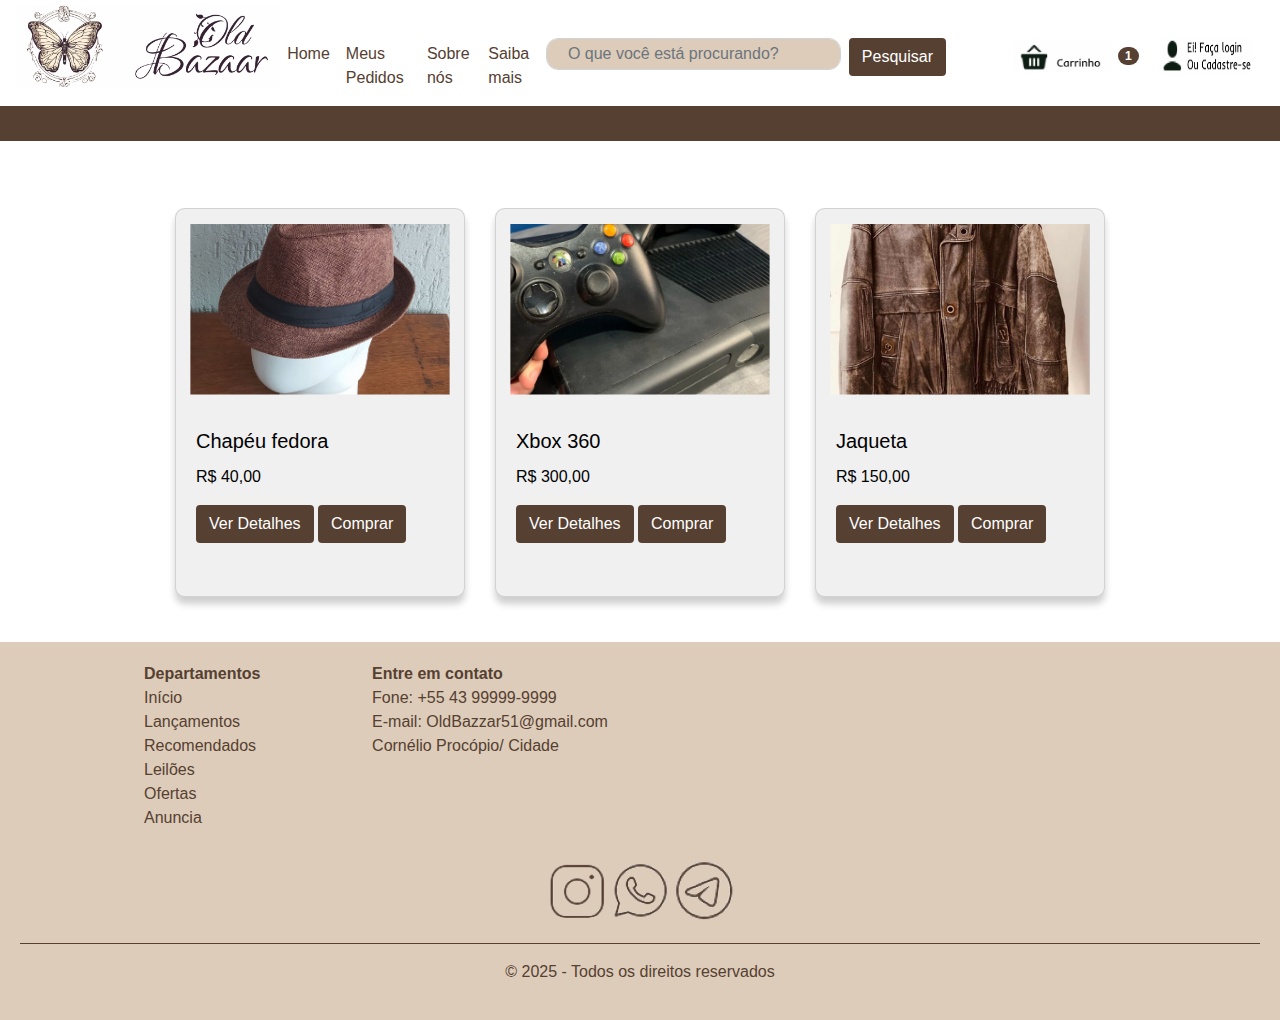
<file: bazaar-old-main/bazaar-old/index.html>
<!DOCTYPE html>
<html lang="en">

<head>
    <meta charset="UTF-8">
    <meta name="viewport" content="width=device-width, initial-scale=1.0">
    <link href="https://stackpath.bootstrapcdn.com/bootstrap/4.5.2/css/bootstrap.min.css" rel="stylesheet">
    <link rel="stylesheet" href="styles.css">
    <link rel="shortcut icon" href="./assets/favicon.png" type="image/x-icon">
    <title>Bazaar Old</title>
</head>

<body>
    <nav class="navbar navbar-expand-lg my-navbar">
        <a class="navbar-brando" href="./index.html" style="padding-bottom: 0.5%;">
            <img class="my-logo" src="assets/Captura de tela 2025-03-14 162622.png" alt="">
        </a>
        <div class="collapse navbar-collapse">
            <ul class="navbar-nav mr-auto my-list">
                <li class="nav-item" style="margin-top: -20px;">
                    <a class="nav-link" href="./index.html">Home</a>
                </li>
                <li class="nav-item" style="margin-top: -20px;">
                    <a class="nav-link" href="./meus_pedidos.html">Meus Pedidos</a>
                </li>
                <li class="nav-item" style="margin-top: -20px;">
                    <a class="nav-link" href="./sobre-nos.html">Sobre nós</a>
                </li>
                <li class="nav-item" style="margin-top: -20px;">
                    <a class="nav-link" href="./saiba-mais.html">Saiba mais</a>
                </li>
                <li>
                    <form class="form-inline my-2 my-lg-0 my-search" style="padding-top: 3%;">
                        <div class="pesquisar" style="margin-top: -28px;">
                            <input class="form-control mr-sm-2" type="search"
                                placeholder="  O que você está procurando?" aria-label="Search"
                                style="background-color: #ddccba; border-radius: 0.75rem; width: 600px; height: 60%;">
                            <button class="btn button-search my-2 my-sm-0" type="submit">Pesquisar</button>
                        </div>
                    </form>
                </li>
            </ul>
            <ul class="navbar-nav ml-auto">

                <li class="nav-item" style="padding-top: 3%;">
                    <a class="nav-link" href="cart.html"
                        style="margin-right: -60px; margin-right: -90px; margin-left: 32%;"> <img class="my-cart"
                            src="assets/Captura de tela 2025-03-19 134529.png"> <span id="cart-count"
                            class="badge badge-pill" style="background-color: #564031; color: white;">1
                        </span></a>
                </li>

                <li class="nav-item"
                    style="padding-top: 3%; padding-top: 5%; margin-bottom: -10%; margin-left: 10%; margin-right: -40%;">
                    <a class="" href="login.html"> <img class="my-cart" src="assets/cadastrese.png">
                    </a>
                </li>

                </li>
            </ul>
        </div>
    </nav>

    <div class="separator">

    </div>



    <body>
        <div class="container mt-4 conteudo">
            <div class="row g-4">

                <div class="col-md-4">
                    <div class="card h-100"
                        style="width: 100%; background-color: rgb(240, 240, 240); color: black; background-color: rgb(240, 240, 240); max-width: 110%; max-height: 85%; border-radius: 0.6em; display: block;box-shadow: 0 7px 7px rgba(0, 0, 0, 0.192); margin-top: 15%; margin-bottom: 20%;">
                        <!-- width 100% para ocupar a coluna -->
                        <img src="./assets/chapeu.jpg" class="card-img-top" style="padding: 5%;" alt="">
                        <div class="card-body d-flex flex-column">
                            <h5 class="card-title">Chapéu fedora</h5>
                            <p class="card-text">R$ 40,00</p>
                            <div class="mt-auto">
                                <a href="./produto1.html" class="btn"
                                    style="background-color: #564031; color: white;">Ver Detalhes</a>
                                <a href="./" class="btn"
                                    style="background-color: #564031; color: white;">Comprar</a>
                            </div>
                        </div>
                    </div>
                </div>

                <div class="col-md-4">
                    <div class="card h-100"
                        style="width: 100%; background-color: rgb(240, 240, 240); color: black; background-color: rgb(240, 240, 240); max-width: 110%; max-height: 85%; border-radius: 0.6em; display: block;box-shadow: 0 7px 7px rgba(0, 0, 0, 0.192); margin-top: 15%; margin-bottom: 20%;">
                        <!-- width 100% para ocupar a coluna -->
                        <img src="./assets/xbox360.jpg" class="card-img-top" style="padding: 5%;" alt="">
                        <div class="card-body d-flex flex-column">
                            <h5 class="card-title">Xbox 360</h5>
                            <p class="card-text">R$ 300,00</p>
                            <div class="mt-auto">
                                <a href="./produto2.html" class="btn"
                                    style="background-color: #564031; color: white;">Ver Detalhes</a>
                                <a href="" class="btn"
                                    style="background-color: #564031; color: white;">Comprar</a>
                            </div>
                        </div>
                    </div>
                </div>

                <div class="col-md-4">
                    <div class="card h-100"
                        style="width: 100%; background-color: rgb(240, 240, 240); color: black; background-color: rgb(240, 240, 240); max-width: 110%; max-height: 85%; border-radius: 0.6em; display: block;box-shadow: 0 7px 7px rgba(0, 0, 0, 0.192); margin-top: 15%; margin-bottom: 20%;">
                        <!-- width 100% para ocupar a coluna -->
                        <img src="./assets/jaqueta.jpg" class="card-img-top" style="padding: 5%;" alt="">
                        <div class="card-body d-flex flex-column">
                            <h5 class="card-title">Jaqueta</h5>
                            <p class="card-text">R$ 150,00</p>
                            <div class="mt-auto">
                                <a href="./produto3.html" class="btn"
                                    style="background-color: #564031; color: white;">Ver Detalhes</a>
                                <a href="" class="btn"
                                    style="background-color: #564031; color: white;">Comprar</a>
                            </div>
                        </div>
                    </div>
                </div>

            </div>
        </div>





        <footer class="footerz">

            <div style="display: flex; padding-left: 10%">
                <ul style="display: block">
                    <li><b>Departamentos</b></li>
                    <li>Início</li>
                    <li>Lançamentos</li>
                    <li>Recomendados</li>
                    <li>Leilões</li>
                    <li>Ofertas</li>
                    <li>Anuncia</li>
                </ul>

                <ul style="display: block; padding-left: 10%">
                    <li><b>Entre em contato</b></li>
                    <li>Fone: +55 43 99999-9999</li>
                    <li>E-mail: OldBazzar51@gmail.com</li>
                    <li>Cornélio Procópio/ Cidade</li>
                </ul>
            </div>
            <br />
            <img src="./assets/insta_ico.png" style="width: 60px;" />
            <img src="./assets/whatsapp_ico.png" style="width: 60px;" />
            <img src="./assets/avi_ico.png" style="width: 60px;" />
            <hr style="height: 1px; border-width: 0; background-color: #564031" />
            <p>&copy; 2025 - Todos os direitos reservados</p>
        </footer>

        <script src="https://code.jquery.com/jquery-3.5.1.slim.min.js"></script>
        <script src="https://cdn.jsdelivr.net/npm/@popperjs/core@2.5.4/dist/umd/popper.min.js"></script>
        <script src="https://stackpath.bootstrapcdn.com/bootstrap/4.5.2/js/bootstrap.min.js"></script>
    </body>

</html>
</file>
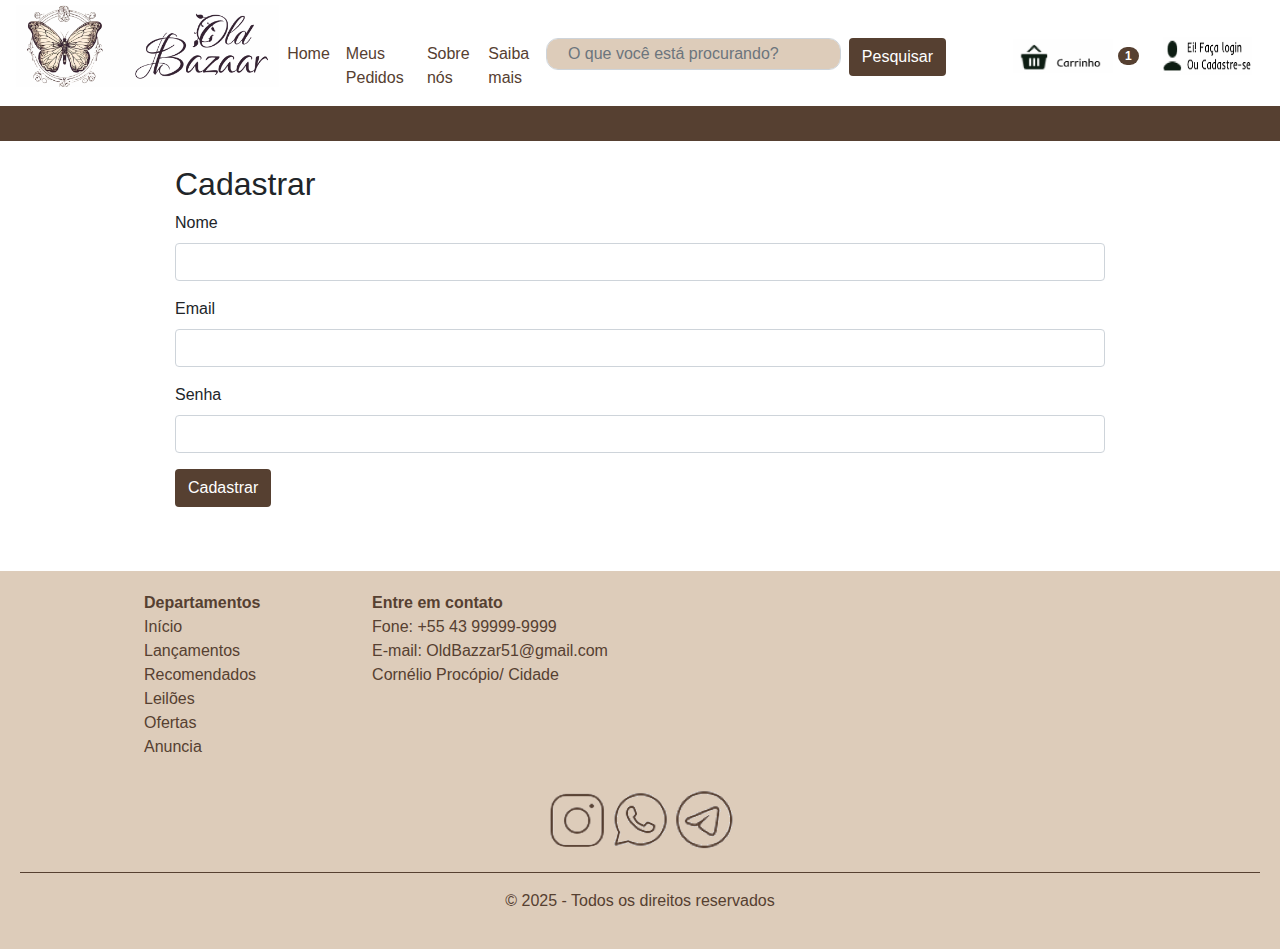
<file: bazaar-old-main/bazaar-old/cadastrar.html>
<!DOCTYPE html>
<html lang="en">

<head>
    <meta charset="UTF-8">
    <meta name="viewport" content="width=device-width, initial-scale=1.0">
    <link href="https://stackpath.bootstrapcdn.com/bootstrap/4.5.2/css/bootstrap.min.css" rel="stylesheet">
    <link rel="stylesheet" href="styles.css">
    <link rel="shortcut icon" href="./assets/favicon.png" type="image/x-icon">
    <title>Bazaar Old</title>
</head>

<body>
    <nav class="navbar navbar-expand-lg my-navbar">
        <a class="navbar-brando" href="./index.html" style="padding-bottom: 0.5%;">
            <img class="my-logo" src="assets/Captura de tela 2025-03-14 162622.png" alt="">
        </a>
        <div class="collapse navbar-collapse">
            <ul class="navbar-nav mr-auto my-list">
                <li class="nav-item" style="margin-top: -20px;">
                    <a class="nav-link" href="./index.html">Home</a>
                </li>
                <li class="nav-item" style="margin-top: -20px;">
                    <a class="nav-link" href="./meus_pedidos.html">Meus Pedidos</a>
                </li>
                <li class="nav-item" style="margin-top: -20px;">
                    <a class="nav-link" href="./sobre-nos.html">Sobre nós</a>
                </li>
                <li class="nav-item" style="margin-top: -20px;">
                    <a class="nav-link" href="./saiba-mais.html">Saiba mais</a>
                </li>
                <li>
                    <form class="form-inline my-2 my-lg-0 my-search" style="padding-top: 3%;">
                        <div class="pesquisar" style="margin-top: -28px;">
                            <input class="form-control mr-sm-2" type="search"
                                placeholder="  O que você está procurando?" aria-label="Search"
                                style="background-color: #ddccba; border-radius: 0.75rem; width: 600px; height: 60%;">
                            <button class="btn button-search my-2 my-sm-0" type="submit">Pesquisar</button>
                        </div>
                    </form>
                </li>
            </ul>
            <ul class="navbar-nav ml-auto">

                <li class="nav-item" style="padding-top: 3%;">
                    <a class="nav-link" href="cart.html"
                        style="margin-right: -60px; margin-right: -90px; margin-left: 32%;"> <img class="my-cart"
                            src="assets/Captura de tela 2025-03-19 134529.png"> <span id="cart-count"
                            class="badge badge-pill" style="background-color: #564031; color: white;">1
                        </span></a>
                </li>

                <li class="nav-item"
                    style="padding-top: 3%; padding-top: 5%; margin-bottom: -10%; margin-left: 10%; margin-right: -40%;">
                    <a class="" href="login.html"> <img class="my-cart" src="assets/cadastrese.png">
                    </a>
                </li>

                </li>
            </ul>
        </div>
    </nav>

    <div class="separator">

    </div>

    <div class="container mt-4" style="margin-bottom: 5%;">
        <h2>Cadastrar</h2>
        <form action="processa_cadastro.php" method="post">
            <div class="form-group">
                <label for="nome">Nome</label>
                <input type="text" class="form-control" id="nome" name="nome" required>
            </div>
            <div class="form-group">
                <label for="email">Email</label>
                <input type="email" class="form-control" id="email" name="email" required>
            </div>
            <div class="form-group">
                <label for="senha">Senha</label>
                <input type="password" class="form-control" id="senha" name="senha" required>
            </div>
            <button type="submit" class="btn edit">Cadastrar</button>
        </form>
    </div>
    
     <footer class="footerz">

            <div style="display: flex; padding-left: 10%">
                <ul style="display: block">
                    <li><b>Departamentos</b></li>
                    <li>Início</li>
                    <li>Lançamentos</li>
                    <li>Recomendados</li>
                    <li>Leilões</li>
                    <li>Ofertas</li>
                    <li>Anuncia</li>
                </ul>

                <ul style="display: block; padding-left: 10%">
                    <li><b>Entre em contato</b></li>
                    <li>Fone: +55 43 99999-9999</li>
                    <li>E-mail: OldBazzar51@gmail.com</li>
                    <li>Cornélio Procópio/ Cidade</li>
                </ul>
            </div>
            <br />
            <img src="./assets/insta_ico.png" style="width: 60px;" />
            <img src="./assets/whatsapp_ico.png" style="width: 60px;" />
            <img src="./assets/avi_ico.png" style="width: 60px;" />
            <hr style="height: 1px; border-width: 0; background-color: #564031" />
            <p>&copy; 2025 - Todos os direitos reservados</p>
        </footer>

        <script src="https://code.jquery.com/jquery-3.5.1.slim.min.js"></script>
        <script src="https://cdn.jsdelivr.net/npm/@popperjs/core@2.5.4/dist/umd/popper.min.js"></script>
        <script src="https://stackpath.bootstrapcdn.com/bootstrap/4.5.2/js/bootstrap.min.js"></script>
    </body>

</html>
</file>
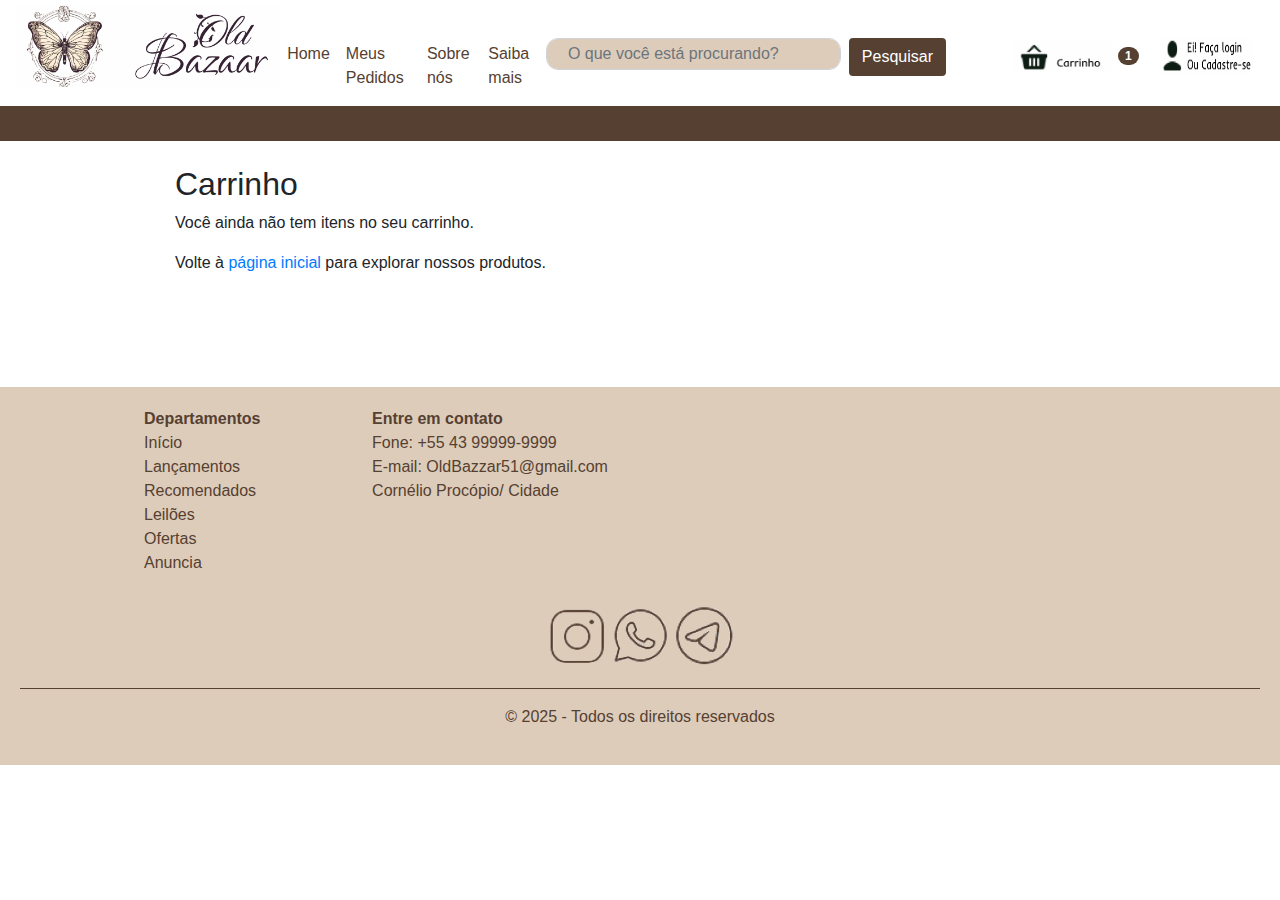
<file: bazaar-old-main/bazaar-old/cart.html>
<!DOCTYPE html>
<html lang="en">

<head>
    <meta charset="UTF-8">
    <meta name="viewport" content="width=device-width, initial-scale=1.0">
    <link href="https://stackpath.bootstrapcdn.com/bootstrap/4.5.2/css/bootstrap.min.css" rel="stylesheet">
    <link rel="stylesheet" href="styles.css">
    <link rel="shortcut icon" href="./assets/favicon.png" type="image/x-icon">
    <title>Bazaar Old</title>
</head>

<body>
    <nav class="navbar navbar-expand-lg my-navbar">
        <a class="navbar-brando" href="./index.html" style="padding-bottom: 0.5%;">
            <img class="my-logo" src="assets/Captura de tela 2025-03-14 162622.png" alt="">
        </a>
        <div class="collapse navbar-collapse">
            <ul class="navbar-nav mr-auto my-list">
                <li class="nav-item" style="margin-top: -20px;">
                    <a class="nav-link" href="./index.html">Home</a>
                </li>
                <li class="nav-item" style="margin-top: -20px;">
                    <a class="nav-link" href="./meus_pedidos.html">Meus Pedidos</a>
                </li>
                <li class="nav-item" style="margin-top: -20px;">
                    <a class="nav-link" href="./sobre-nos.html">Sobre nós</a>
                </li>
                <li class="nav-item" style="margin-top: -20px;">
                    <a class="nav-link" href="./saiba-mais.html">Saiba mais</a>
                </li>
                <li>
                    <form class="form-inline my-2 my-lg-0 my-search" style="padding-top: 3%;">
                        <div class="pesquisar" style="margin-top: -28px;">
                            <input class="form-control mr-sm-2" type="search"
                                placeholder="  O que você está procurando?" aria-label="Search"
                                style="background-color: #ddccba; border-radius: 0.75rem; width: 600px; height: 60%;">
                            <button class="btn button-search my-2 my-sm-0" type="submit">Pesquisar</button>
                        </div>
                    </form>
                </li>
            </ul>
            <ul class="navbar-nav ml-auto">

                <li class="nav-item" style="padding-top: 3%;">
                    <a class="nav-link" href="cart.html"
                        style="margin-right: -60px; margin-right: -90px; margin-left: 32%;"> <img class="my-cart"
                            src="assets/Captura de tela 2025-03-19 134529.png"> <span id="cart-count"
                            class="badge badge-pill" style="background-color: #564031; color: white;">1
                        </span></a>
                </li>

                <li class="nav-item"
                    style="padding-top: 3%; padding-top: 5%; margin-bottom: -10%; margin-left: 10%; margin-right: -40%;">
                    <a class="" href="login.html"> <img class="my-cart" src="assets/cadastrese.png">
                    </a>
                </li>

                </li>
            </ul>
        </div>
    </nav>

    <div class="separator">

    </div>


    
<body>
<div class="container mt-4">
    <h2>Carrinho</h2>
        <p>Você ainda não tem itens no seu carrinho.</p>
        <p>Volte à <a href="index.html">página inicial</a> para explorar nossos produtos.</p>
</div>
<br>
<br>
<br>
<br>
<footer class="footerz">

            <div style="display: flex; padding-left: 10%">
                <ul style="display: block">
                    <li><b>Departamentos</b></li>
                    <li>Início</li>
                    <li>Lançamentos</li>
                    <li>Recomendados</li>
                    <li>Leilões</li>
                    <li>Ofertas</li>
                    <li>Anuncia</li>
                </ul>

                <ul style="display: block; padding-left: 10%">
                    <li><b>Entre em contato</b></li>
                    <li>Fone: +55 43 99999-9999</li>
                    <li>E-mail: OldBazzar51@gmail.com</li>
                    <li>Cornélio Procópio/ Cidade</li>
                </ul>
            </div>
            <br />
            <img src="./assets/insta_ico.png" style="width: 60px;" />
            <img src="./assets/whatsapp_ico.png" style="width: 60px;" />
            <img src="./assets/avi_ico.png" style="width: 60px;" />
            <hr style="height: 1px; border-width: 0; background-color: #564031" />
            <p>&copy; 2025 - Todos os direitos reservados</p>
        </footer>

        <script src="https://code.jquery.com/jquery-3.5.1.slim.min.js"></script>
        <script src="https://cdn.jsdelivr.net/npm/@popperjs/core@2.5.4/dist/umd/popper.min.js"></script>
        <script src="https://stackpath.bootstrapcdn.com/bootstrap/4.5.2/js/bootstrap.min.js"></script>
    </body>

</html>
</file>
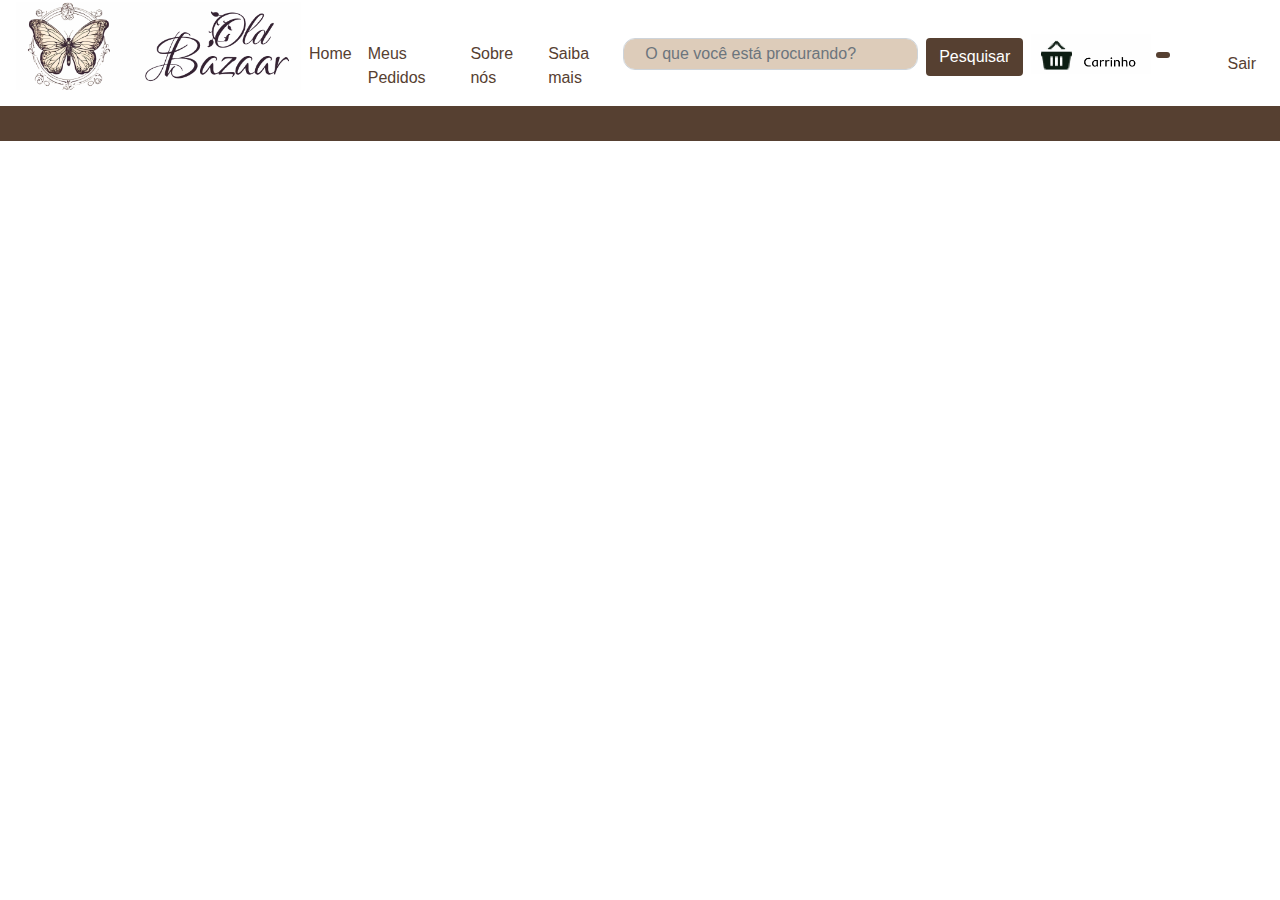
<file: bazaar-old-main/bazaar-old/header.html>
<!DOCTYPE html>
<html lang="en">

<head>
    <meta charset="UTF-8">
    <meta name="viewport" content="width=device-width, initial-scale=1.0">
        <link href="https://stackpath.bootstrapcdn.com/bootstrap/4.5.2/css/bootstrap.min.css" rel="stylesheet">
        <link rel="stylesheet" href="styles.css">
    <title>Bazaar</title>
</head>

<body>
    <nav class="navbar navbar-expand-lg my-navbar">
        <a class="navbar-brando" href="index.php" style="padding-bottom: 0.5%;">
            <img class="my-logo" src="assets/Captura de tela 2025-03-14 162622.png" alt="">
        </a>
        <div class="collapse navbar-collapse">
            <ul class="navbar-nav mr-auto my-list">
                <li class="nav-item" style="margin-top: -20px;">
                    <a class="nav-link" href="index.php">Home</a>
                </li>
                <li class="nav-item" style="margin-top: -20px;">
                    <a class="nav-link" href="meus_pedidos.php">Meus Pedidos</a>
                </li>
                <li class="nav-item" style="margin-top: -20px;">
                    <a class="nav-link" href="sobre-nos.php">Sobre nós</a>
                </li>
                <li class="nav-item" style="margin-top: -20px;">
                    <a class="nav-link" href="saiba-mais.php">Saiba mais</a>
                </li>
                <li>
                    <form class="form-inline my-2 my-lg-0 my-search" style="padding-top: 3%;">
                        <div class="pesquisar" style="margin-top: -28px;">
                            <input class="form-control mr-sm-2" type="search"
                                placeholder="  O que você está procurando?" aria-label="Search"
                                style="background-color: #ddccba; border-radius: 0.75rem; width: 600px; height: 60%;">
                            <button class="btn button-search my-2 my-sm-0" type="submit">Pesquisar</button>
                        </div>
                    </form>
                </li>
            </ul>
            <ul class="navbar-nav ml-auto">

                <li class="nav-item" style="padding-top: 3%;">
                    <a class="nav-link" href="cart.php" style="margin-right: -60px;"> <img class="my-cart"
                            src="assets/Captura de tela 2025-03-19 134529.png"> <span id="cart-count"
                            class="badge badge-pill" style="background-color: #564031; color: white;">
                            <?php echo $cart_count; ?>
                        </span></a>
                </li>
                <li class="nav-item" style="margin-top: 25px;">
                </li>
                <li class="nav-item" style="margin-top: 25px;">
                    <a class="nav-link" href="logout.php">
                        <i class="fas fa-user"></i> Sair
                    </a>
                </li>
            </ul>
        </div>
    </nav>

    <div class="separator">

    </div>


    <script src="https://code.jquery.com/jquery-3.5.1.slim.min.js"></script>
    <script src="https://cdn.jsdelivr.net/npm/@popperjs/core@2.5.4/dist/umd/popper.min.js"></script>
    <script src="https://stackpath.bootstrapcdn.com/bootstrap/4.5.2/js/bootstrap.min.js"></script>
</body>

</html>
</file>
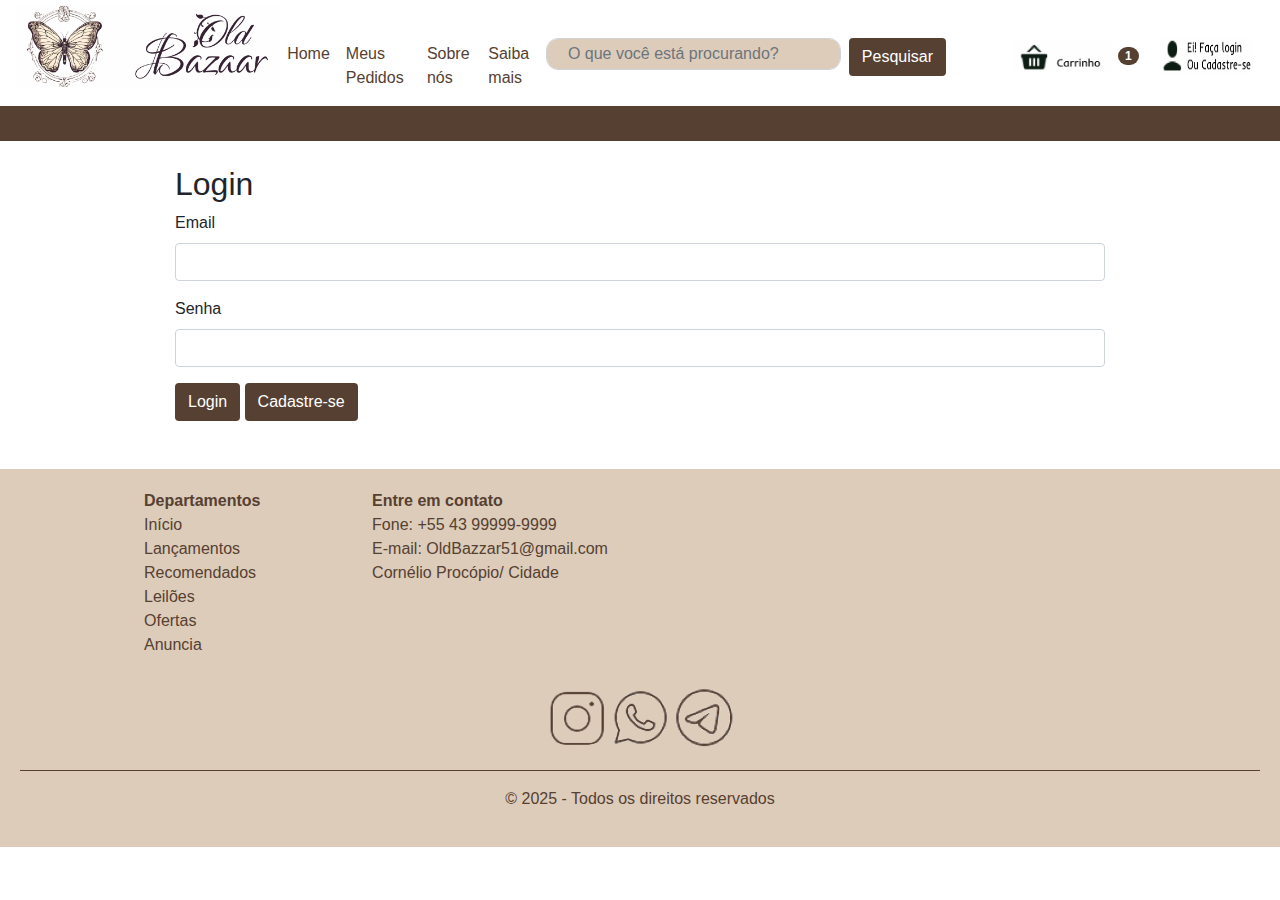
<file: bazaar-old-main/bazaar-old/login.html>
<!DOCTYPE html>
<html lang="en">

<head>
    <meta charset="UTF-8">
    <meta name="viewport" content="width=device-width, initial-scale=1.0">
    <link href="https://stackpath.bootstrapcdn.com/bootstrap/4.5.2/css/bootstrap.min.css" rel="stylesheet">
    <link rel="stylesheet" href="styles.css">
    <link rel="shortcut icon" href="./assets/favicon.png" type="image/x-icon">
    <title>Bazaar Old</title>
</head>

<body>
    <nav class="navbar navbar-expand-lg my-navbar">
        <a class="navbar-brando" href="./index.html" style="padding-bottom: 0.5%;">
            <img class="my-logo" src="assets/Captura de tela 2025-03-14 162622.png" alt="">
        </a>
        <div class="collapse navbar-collapse">
            <ul class="navbar-nav mr-auto my-list">
                <li class="nav-item" style="margin-top: -20px;">
                    <a class="nav-link" href="./index.html">Home</a>
                </li>
                <li class="nav-item" style="margin-top: -20px;">
                    <a class="nav-link" href="./meus_pedidos.html">Meus Pedidos</a>
                </li>
                <li class="nav-item" style="margin-top: -20px;">
                    <a class="nav-link" href="./sobre-nos.html">Sobre nós</a>
                </li>
                <li class="nav-item" style="margin-top: -20px;">
                    <a class="nav-link" href="./saiba-mais.html">Saiba mais</a>
                </li>
                <li>
                    <form class="form-inline my-2 my-lg-0 my-search" style="padding-top: 3%;">
                        <div class="pesquisar" style="margin-top: -28px;">
                            <input class="form-control mr-sm-2" type="search"
                                placeholder="  O que você está procurando?" aria-label="Search"
                                style="background-color: #ddccba; border-radius: 0.75rem; width: 600px; height: 60%;">
                            <button class="btn button-search my-2 my-sm-0" type="submit">Pesquisar</button>
                        </div>
                    </form>
                </li>
            </ul>
            <ul class="navbar-nav ml-auto">

                <li class="nav-item" style="padding-top: 3%;">
                    <a class="nav-link" href="cart.html"
                        style="margin-right: -60px; margin-right: -90px; margin-left: 32%;"> <img class="my-cart"
                            src="assets/Captura de tela 2025-03-19 134529.png"> <span id="cart-count"
                            class="badge badge-pill" style="background-color: #564031; color: white;">1
                        </span></a>
                </li>

                <li class="nav-item"
                    style="padding-top: 3%; padding-top: 5%; margin-bottom: -10%; margin-left: 10%; margin-right: -40%;">
                    <a class="" href="login.html.php"> <img class="my-cart" src="assets/cadastrese.png">
                    </a>
                </li>

                </li>
            </ul>
        </div>
    </nav>

    <div class="separator">

    </div>

<div class="container mt-4">
  <h2>Login</h2>

  <!-- Alerta de erro de login (opcional, apenas visual) -->
  <!-- <div class="alert alert-danger">Senha incorreta. Tente novamente.</div> -->

  <form action="#" method="post">
    <div class="form-group">
      <label for="email">Email</label>
      <input type="email" class="form-control" id="email" name="email" required>
    </div>
    <div class="form-group">
      <label for="senha">Senha</label>
      <input type="password" class="form-control" id="senha" name="senha" required>
    </div>
    <button type="submit" class="btn button-search">Login</button>
    <a href="cadastrar.html" class="btn button-search text-white" style="text-decoration: none;">Cadastre-se</a>
  </form>
</div>

<br>
<br>

<footer class="footerz">

            <div style="display: flex; padding-left: 10%">
                <ul style="display: block">
                    <li><b>Departamentos</b></li>
                    <li>Início</li>
                    <li>Lançamentos</li>
                    <li>Recomendados</li>
                    <li>Leilões</li>
                    <li>Ofertas</li>
                    <li>Anuncia</li>
                </ul>

                <ul style="display: block; padding-left: 10%">
                    <li><b>Entre em contato</b></li>
                    <li>Fone: +55 43 99999-9999</li>
                    <li>E-mail: OldBazzar51@gmail.com</li>
                    <li>Cornélio Procópio/ Cidade</li>
                </ul>
            </div>
            <br />
            <img src="./assets/insta_ico.png" style="width: 60px;" />
            <img src="./assets/whatsapp_ico.png" style="width: 60px;" />
            <img src="./assets/avi_ico.png" style="width: 60px;" />
            <hr style="height: 1px; border-width: 0; background-color: #564031" />
            <p>&copy; 2025 - Todos os direitos reservados</p>
        </footer>

        <script src="https://code.jquery.com/jquery-3.5.1.slim.min.js"></script>
        <script src="https://cdn.jsdelivr.net/npm/@popperjs/core@2.5.4/dist/umd/popper.min.js"></script>
        <script src="https://stackpath.bootstrapcdn.com/bootstrap/4.5.2/js/bootstrap.min.js"></script>
    </body>

</html>
</file>
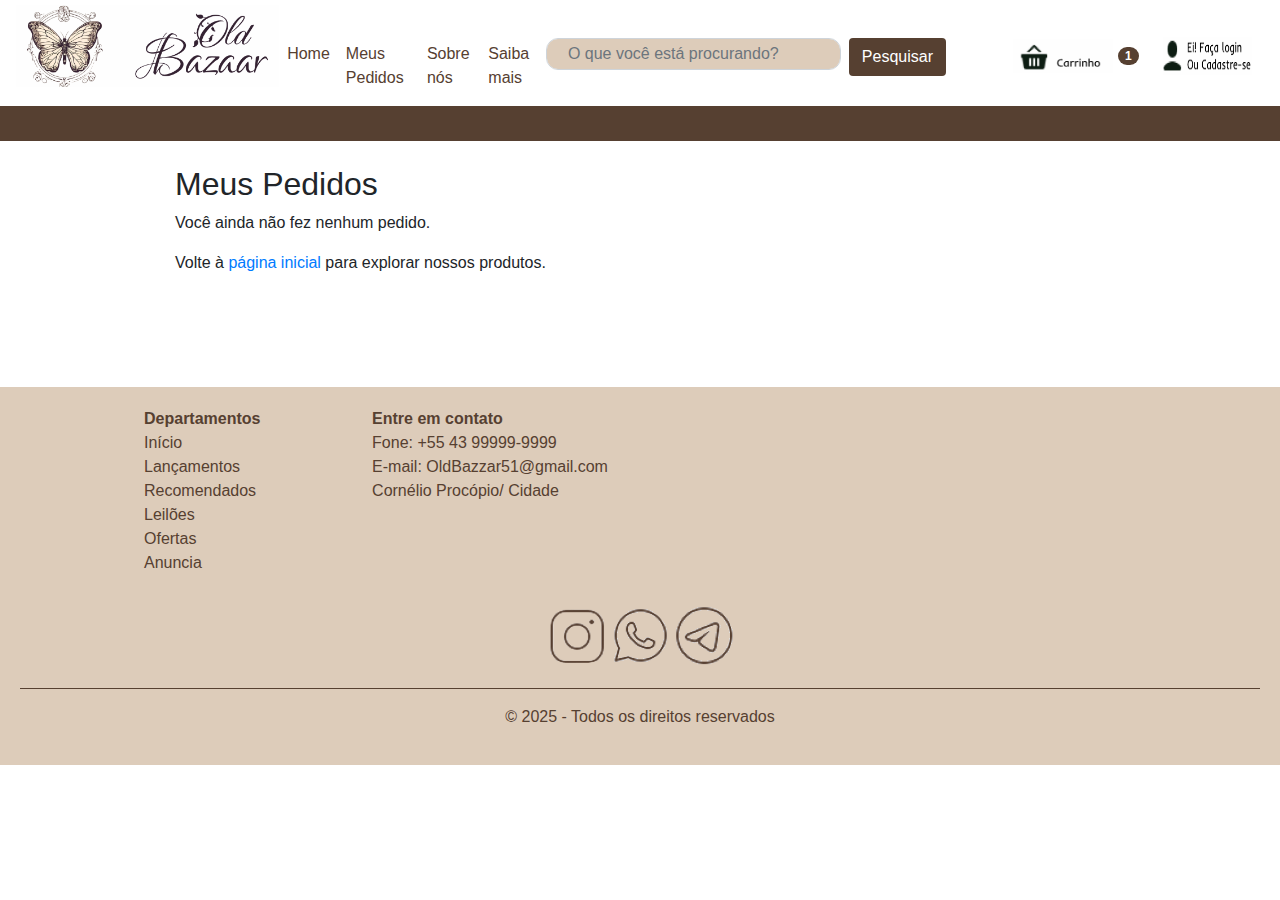
<file: bazaar-old-main/bazaar-old/meus_pedidos.html>
<!DOCTYPE html>
<html lang="en">

<head>
    <meta charset="UTF-8">
    <meta name="viewport" content="width=device-width, initial-scale=1.0">
    <link href="https://stackpath.bootstrapcdn.com/bootstrap/4.5.2/css/bootstrap.min.css" rel="stylesheet">
    <link rel="stylesheet" href="styles.css">
    <link rel="shortcut icon" href="./assets/favicon.png" type="image/x-icon">
    <title>Bazaar Old</title>
</head>

<body>
    <nav class="navbar navbar-expand-lg my-navbar">
        <a class="navbar-brando" href="./index.html" style="padding-bottom: 0.5%;">
            <img class="my-logo" src="assets/Captura de tela 2025-03-14 162622.png" alt="">
        </a>
        <div class="collapse navbar-collapse">
            <ul class="navbar-nav mr-auto my-list">
                <li class="nav-item" style="margin-top: -20px;">
                    <a class="nav-link" href="./index.html">Home</a>
                </li>
                <li class="nav-item" style="margin-top: -20px;">
                    <a class="nav-link" href="./meus_pedidos.html">Meus Pedidos</a>
                </li>
                <li class="nav-item" style="margin-top: -20px;">
                    <a class="nav-link" href="./sobre-nos.html">Sobre nós</a>
                </li>
                <li class="nav-item" style="margin-top: -20px;">
                    <a class="nav-link" href="./saiba-mais.html">Saiba mais</a>
                </li>
                <li>
                    <form class="form-inline my-2 my-lg-0 my-search" style="padding-top: 3%;">
                        <div class="pesquisar" style="margin-top: -28px;">
                            <input class="form-control mr-sm-2" type="search"
                                placeholder="  O que você está procurando?" aria-label="Search"
                                style="background-color: #ddccba; border-radius: 0.75rem; width: 600px; height: 60%;">
                            <button class="btn button-search my-2 my-sm-0" type="submit">Pesquisar</button>
                        </div>
                    </form>
                </li>
            </ul>
            <ul class="navbar-nav ml-auto">

                <li class="nav-item" style="padding-top: 3%;">
                    <a class="nav-link" href="cart.html"
                        style="margin-right: -60px; margin-right: -90px; margin-left: 32%;"> <img class="my-cart"
                            src="assets/Captura de tela 2025-03-19 134529.png"> <span id="cart-count"
                            class="badge badge-pill" style="background-color: #564031; color: white;">1
                        </span></a>
                </li>

                <li class="nav-item"
                    style="padding-top: 3%; padding-top: 5%; margin-bottom: -10%; margin-left: 10%; margin-right: -40%;">
                    <a class="" href="login.html"> <img class="my-cart" src="assets/cadastrese.png">
                    </a>
                </li>

                </li>
            </ul>
        </div>
    </nav>

    <div class="separator">

    </div>


    
<body>
<div class="container mt-4">
    <h2>Meus Pedidos</h2>
        <p>Você ainda não fez nenhum pedido.</p>
        <p>Volte à <a href="index.html">página inicial</a> para explorar nossos produtos.</p>
</div>
<br>
<br>
<br>
<br>
<footer class="footerz">

            <div style="display: flex; padding-left: 10%">
                <ul style="display: block">
                    <li><b>Departamentos</b></li>
                    <li>Início</li>
                    <li>Lançamentos</li>
                    <li>Recomendados</li>
                    <li>Leilões</li>
                    <li>Ofertas</li>
                    <li>Anuncia</li>
                </ul>

                <ul style="display: block; padding-left: 10%">
                    <li><b>Entre em contato</b></li>
                    <li>Fone: +55 43 99999-9999</li>
                    <li>E-mail: OldBazzar51@gmail.com</li>
                    <li>Cornélio Procópio/ Cidade</li>
                </ul>
            </div>
            <br />
            <img src="./assets/insta_ico.png" style="width: 60px;" />
            <img src="./assets/whatsapp_ico.png" style="width: 60px;" />
            <img src="./assets/avi_ico.png" style="width: 60px;" />
            <hr style="height: 1px; border-width: 0; background-color: #564031" />
            <p>&copy; 2025 - Todos os direitos reservados</p>
        </footer>

        <script src="https://code.jquery.com/jquery-3.5.1.slim.min.js"></script>
        <script src="https://cdn.jsdelivr.net/npm/@popperjs/core@2.5.4/dist/umd/popper.min.js"></script>
        <script src="https://stackpath.bootstrapcdn.com/bootstrap/4.5.2/js/bootstrap.min.js"></script>
    </body>

</html>
</file>
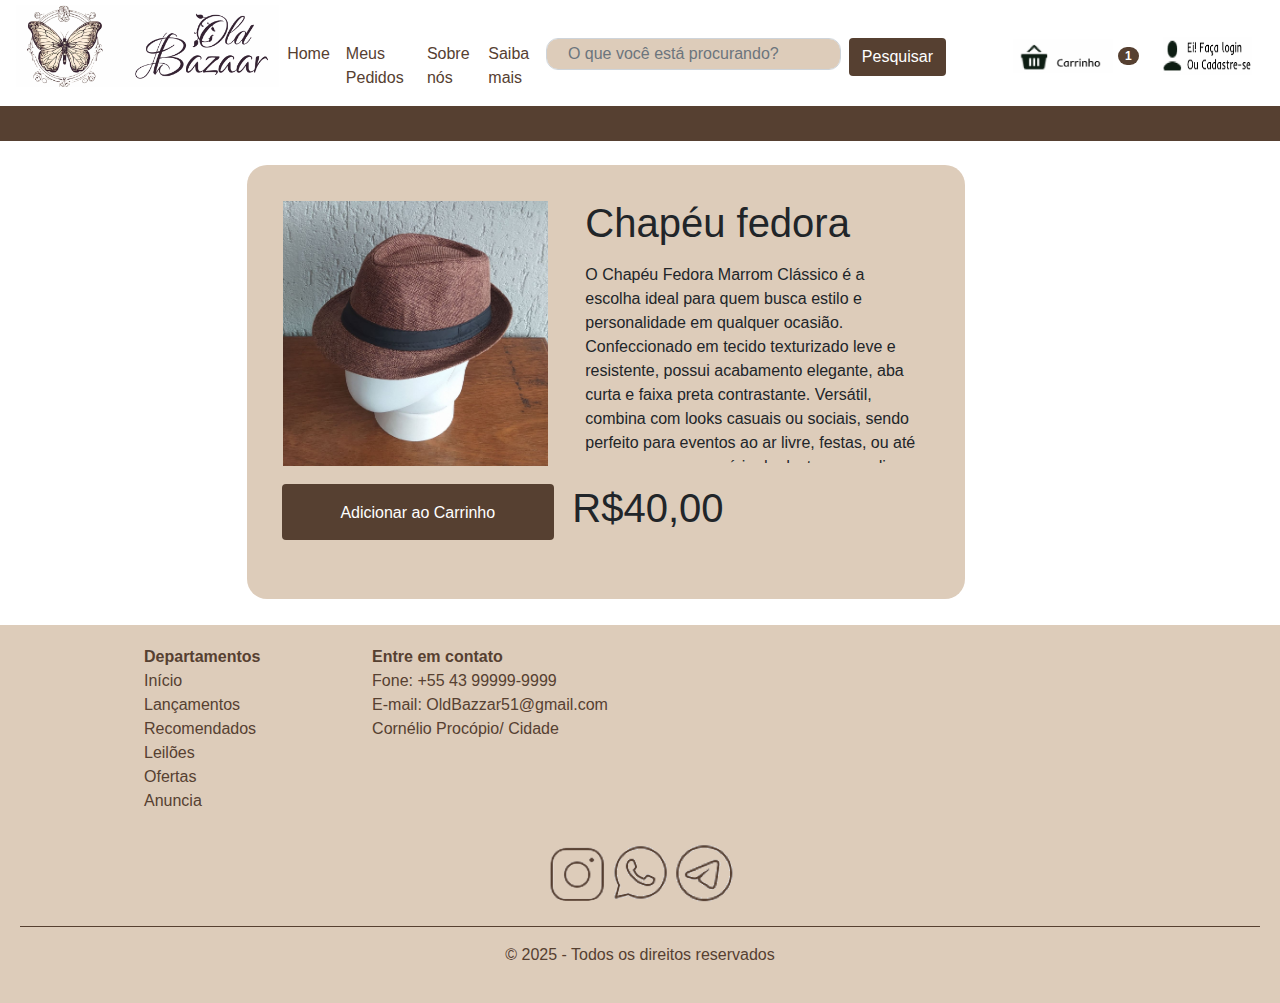
<file: bazaar-old-main/bazaar-old/produto1.html>
<!DOCTYPE html>
<html lang="en">

<head>
    <meta charset="UTF-8">
    <meta name="viewport" content="width=device-width, initial-scale=1.0">
    <link href="https://stackpath.bootstrapcdn.com/bootstrap/4.5.2/css/bootstrap.min.css" rel="stylesheet">
    <link rel="stylesheet" href="styles.css">
    <link rel="shortcut icon" href="./assets/favicon.png" type="image/x-icon">
    <title>Bazaar Old</title>
</head>

<body>
    <nav class="navbar navbar-expand-lg my-navbar">
        <a class="navbar-brando" href="./index.html" style="padding-bottom: 0.5%;">
            <img class="my-logo" src="assets/Captura de tela 2025-03-14 162622.png" alt="">
        </a>
        <div class="collapse navbar-collapse">
            <ul class="navbar-nav mr-auto my-list">
                <li class="nav-item" style="margin-top: -20px;">
                    <a class="nav-link" href="./index.html">Home</a>
                </li>
                <li class="nav-item" style="margin-top: -20px;">
                    <a class="nav-link" href="./meus_pedidos.html">Meus Pedidos</a>
                </li>
                <li class="nav-item" style="margin-top: -20px;">
                    <a class="nav-link" href="./sobre-nos.html">Sobre nós</a>
                </li>
                <li class="nav-item" style="margin-top: -20px;">
                    <a class="nav-link" href="./saiba-mais.html">Saiba mais</a>
                </li>
                <li>
                    <form class="form-inline my-2 my-lg-0 my-search" style="padding-top: 3%;">
                        <div class="pesquisar" style="margin-top: -28px;">
                            <input class="form-control mr-sm-2" type="search"
                                placeholder="  O que você está procurando?" aria-label="Search"
                                style="background-color: #ddccba; border-radius: 0.75rem; width: 600px; height: 60%;">
                            <button class="btn button-search my-2 my-sm-0" type="submit">Pesquisar</button>
                        </div>
                    </form>
                </li>
            </ul>
            <ul class="navbar-nav ml-auto">

                <li class="nav-item" style="padding-top: 3%;">
                    <a class="nav-link" href="cart.html"
                        style="margin-right: -60px; margin-right: -90px; margin-left: 32%;"> <img class="my-cart"
                            src="assets/Captura de tela 2025-03-19 134529.png"> <span id="cart-count"
                            class="badge badge-pill" style="background-color: #564031; color: white;">1
                        </span></a>
                </li>

                <li class="nav-item"
                    style="padding-top: 3%; padding-top: 5%; margin-bottom: -10%; margin-left: 10%; margin-right: -40%;">
                    <a class="" href="login.html"> <img class="my-cart" src="assets/cadastrese.png">
                    </a>
                </li>

                </li>
            </ul>
        </div>
    </nav>

    <div class="separator">

    </div>

    
<body>
    <div class="mt-4">
        <div class="row">
            <div class="col-md-6" style="margin-left: 0%; margin-bottom: 2%; margin-right: 30%;">
                <div style="padding: 5%; background-color: #DDCCBA; display: flex; border-radius: 20px; width: 190%; height: 433.8px;">
                    <div style="width: 350px;">
                        <img src="./assets/chapeu.jpg" style="padding: 5%; width: 300px; height: 300px; " class="img-fluid" alt="Produto">
                       <div style="display: flex; width: 150%;">
                       	    <a href="" class="btn" style="margin-left:3%; padding: 5%; padding-left: 11%; padding-right: 11%; background-color: #564031; padding-bottom: 1%;
    padding-top: 3%; color: white;">Adicionar ao Carrinho</a>
                            <h1 style="font-size: 2.5rem; padding-left: 3.5%;">R$40,00</h1>
                        </div>
                        
                    </div>
                    <div style="overflow-wrap: break-word;
    max-width: 45%;">
                        <div style="margin-top: 20%; margin-bottom: 20%;">
                            <h1 style="margin-left: -10%; margin-top: -15%;">Chapéu fedora</h1>
                        </div>
                        <div>
                            <p style="margin-left: -10%; margin-top: -15%; max-height: 200px;
    overflow-y: auto;">O Chapéu Fedora Marrom Clássico é a escolha ideal para quem busca estilo e personalidade em qualquer ocasião. Confeccionado em tecido texturizado leve e resistente, possui acabamento elegante, aba curta e faixa preta contrastante. Versátil, combina com looks casuais ou sociais, sendo perfeito para eventos ao ar livre, festas, ou até mesmo como acessório de destaque no dia a dia. Um item atemporal para compor seu visual com charme e atitude.</p>
                        </div>
                        
                    </div>
                </div>
            </div>
        </div>
    </div>
    </div>



        <footer class="footerz">

            <div style="display: flex; padding-left: 10%">
                <ul style="display: block">
                    <li><b>Departamentos</b></li>
                    <li>Início</li>
                    <li>Lançamentos</li>
                    <li>Recomendados</li>
                    <li>Leilões</li>
                    <li>Ofertas</li>
                    <li>Anuncia</li>
                </ul>

                <ul style="display: block; padding-left: 10%">
                    <li><b>Entre em contato</b></li>
                    <li>Fone: +55 43 99999-9999</li>
                    <li>E-mail: OldBazzar51@gmail.com</li>
                    <li>Cornélio Procópio/ Cidade</li>
                </ul>
            </div>
            <br />
            <img src="./assets/insta_ico.png" style="width: 60px;" />
            <img src="./assets/whatsapp_ico.png" style="width: 60px;" />
            <img src="./assets/avi_ico.png" style="width: 60px;" />
            <hr style="height: 1px; border-width: 0; background-color: #564031" />
            <p>&copy; 2025 - Todos os direitos reservados</p>
        </footer>

        <script src="https://code.jquery.com/jquery-3.5.1.slim.min.js"></script>
        <script src="https://cdn.jsdelivr.net/npm/@popperjs/core@2.5.4/dist/umd/popper.min.js"></script>
        <script src="https://stackpath.bootstrapcdn.com/bootstrap/4.5.2/js/bootstrap.min.js"></script>
    </body>

</html>
</file>
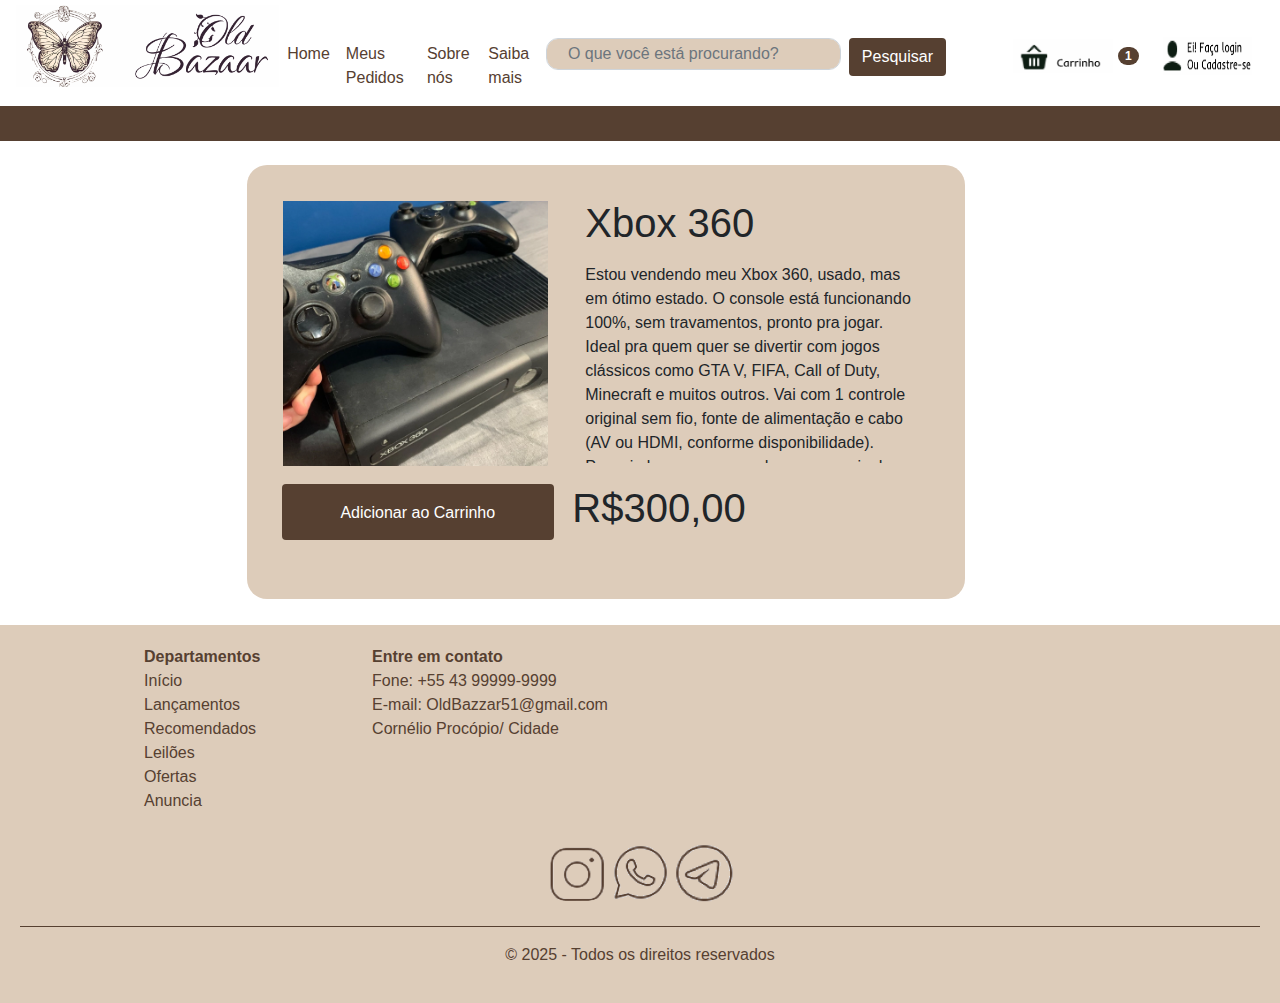
<file: bazaar-old-main/bazaar-old/produto2.html>
<!DOCTYPE html>
<html lang="en">

<head>
    <meta charset="UTF-8">
    <meta name="viewport" content="width=device-width, initial-scale=1.0">
    <link href="https://stackpath.bootstrapcdn.com/bootstrap/4.5.2/css/bootstrap.min.css" rel="stylesheet">
    <link rel="stylesheet" href="styles.css">
    <link rel="shortcut icon" href="./assets/favicon.png" type="image/x-icon">
    <title>Bazaar Old</title>
</head>

<body>
    <nav class="navbar navbar-expand-lg my-navbar">
        <a class="navbar-brando" href="./index.html" style="padding-bottom: 0.5%;">
            <img class="my-logo" src="assets/Captura de tela 2025-03-14 162622.png" alt="">
        </a>
        <div class="collapse navbar-collapse">
            <ul class="navbar-nav mr-auto my-list">
                <li class="nav-item" style="margin-top: -20px;">
                    <a class="nav-link" href="./index.html">Home</a>
                </li>
                <li class="nav-item" style="margin-top: -20px;">
                    <a class="nav-link" href="./meus_pedidos.html">Meus Pedidos</a>
                </li>
                <li class="nav-item" style="margin-top: -20px;">
                    <a class="nav-link" href="./sobre-nos.html">Sobre nós</a>
                </li>
                <li class="nav-item" style="margin-top: -20px;">
                    <a class="nav-link" href="./saiba-mais.html">Saiba mais</a>
                </li>
                <li>
                    <form class="form-inline my-2 my-lg-0 my-search" style="padding-top: 3%;">
                        <div class="pesquisar" style="margin-top: -28px;">
                            <input class="form-control mr-sm-2" type="search"
                                placeholder="  O que você está procurando?" aria-label="Search"
                                style="background-color: #ddccba; border-radius: 0.75rem; width: 600px; height: 60%;">
                            <button class="btn button-search my-2 my-sm-0" type="submit">Pesquisar</button>
                        </div>
                    </form>
                </li>
            </ul>
            <ul class="navbar-nav ml-auto">

                <li class="nav-item" style="padding-top: 3%;">
                    <a class="nav-link" href="cart.html"
                        style="margin-right: -60px; margin-right: -90px; margin-left: 32%;"> <img class="my-cart"
                            src="assets/Captura de tela 2025-03-19 134529.png"> <span id="cart-count"
                            class="badge badge-pill" style="background-color: #564031; color: white;">1
                        </span></a>
                </li>

                <li class="nav-item"
                    style="padding-top: 3%; padding-top: 5%; margin-bottom: -10%; margin-left: 10%; margin-right: -40%;">
                    <a class="" href="login.html"> <img class="my-cart" src="assets/cadastrese.png">
                    </a>
                </li>

                </li>
            </ul>
        </div>
    </nav>

    <div class="separator">

    </div>

    
<body>
    <div class="mt-4">
        <div class="row">
            <div class="col-md-6" style="margin-left: 0%; margin-bottom: 2%; margin-right: 30%;">
                <div style="padding: 5%; background-color: #DDCCBA; display: flex; border-radius: 20px; width: 190%; height: 433.8px;">
                    <div style="width: 350px;">
                        <img src="./assets/xbox360.jpg" style="padding: 5%; width: 300px; height: 300px; " class="img-fluid" alt="Produto">
                       <div style="display: flex; width: 150%;">
                       	    <a href="" class="btn" style="margin-left:3%; padding: 5%; padding-left: 11%; padding-right: 11%; background-color: #564031; padding-bottom: 1%;
    padding-top: 3%; color: white;">Adicionar ao Carrinho</a>
                            <h1 style="font-size: 2.5rem; padding-left: 3.5%;">R$300,00</h1>
                        </div>
                        
                    </div>
                    <div style="overflow-wrap: break-word;
    max-width: 45%;">
                        <div style="margin-top: 20%; margin-bottom: 20%;">
                            <h1 style="margin-left: -10%; margin-top: -15%;">Xbox 360</h1>
                        </div>
                        <div>
                            <p style="margin-left: -10%; margin-top: -15%; max-height: 200px;
    overflow-y: auto;">Estou vendendo meu Xbox 360, usado, mas em ótimo estado. O console está funcionando 100%, sem travamentos, pronto pra jogar. Ideal pra quem quer se divertir com jogos clássicos como GTA V, FIFA, Call of Duty, Minecraft e muitos outros.

Vai com 1 controle original sem fio, fonte de alimentação e cabo (AV ou HDMI, conforme disponibilidade). Possui algumas marcas de uso normais do tempo, mas nada que atrapalhe o desempenho.

Como brinde, envio 1 jogo (físico ou digital, dependendo do que tiver disponível).
Produto testado, limpo e bem conservado. Ótima opção pra quem quer qualidade gastando pouco.

📦 Envio rápido e bem embalado.
Qualquer dúvida, é só chamar!</p>
                        </div>
                        
                    </div>
                </div>
            </div>
        </div>
    </div>
    </div>



        <footer class="footerz">

            <div style="display: flex; padding-left: 10%">
                <ul style="display: block">
                    <li><b>Departamentos</b></li>
                    <li>Início</li>
                    <li>Lançamentos</li>
                    <li>Recomendados</li>
                    <li>Leilões</li>
                    <li>Ofertas</li>
                    <li>Anuncia</li>
                </ul>

                <ul style="display: block; padding-left: 10%">
                    <li><b>Entre em contato</b></li>
                    <li>Fone: +55 43 99999-9999</li>
                    <li>E-mail: OldBazzar51@gmail.com</li>
                    <li>Cornélio Procópio/ Cidade</li>
                </ul>
            </div>
            <br />
            <img src="./assets/insta_ico.png" style="width: 60px;" />
            <img src="./assets/whatsapp_ico.png" style="width: 60px;" />
            <img src="./assets/avi_ico.png" style="width: 60px;" />
            <hr style="height: 1px; border-width: 0; background-color: #564031" />
            <p>&copy; 2025 - Todos os direitos reservados</p>
        </footer>

        <script src="https://code.jquery.com/jquery-3.5.1.slim.min.js"></script>
        <script src="https://cdn.jsdelivr.net/npm/@popperjs/core@2.5.4/dist/umd/popper.min.js"></script>
        <script src="https://stackpath.bootstrapcdn.com/bootstrap/4.5.2/js/bootstrap.min.js"></script>
    </body>

</html>
</file>
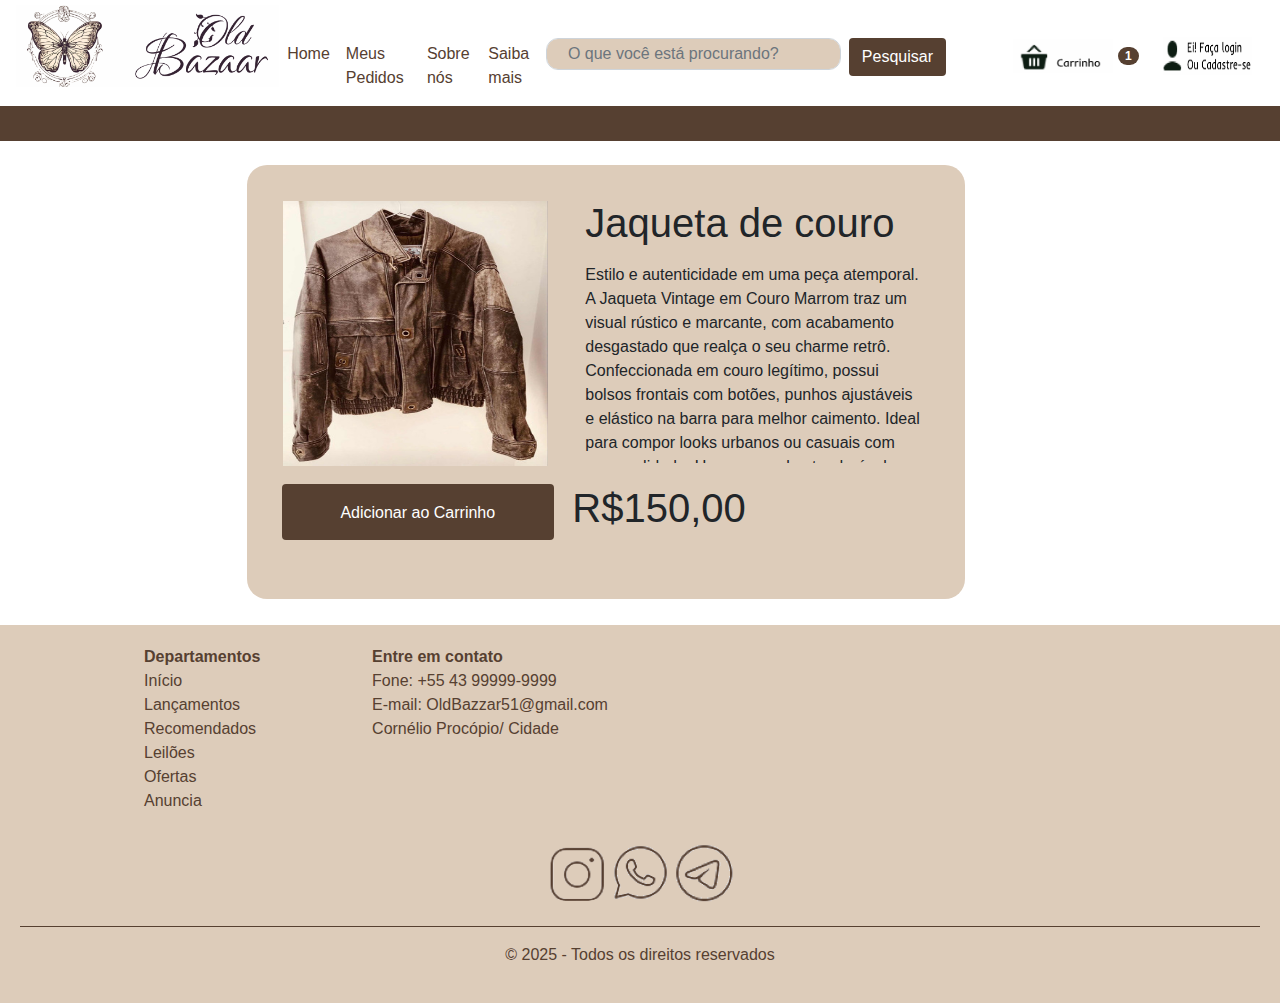
<file: bazaar-old-main/bazaar-old/produto3.html>
<!DOCTYPE html>
<html lang="en">

<head>
    <meta charset="UTF-8">
    <meta name="viewport" content="width=device-width, initial-scale=1.0">
    <link href="https://stackpath.bootstrapcdn.com/bootstrap/4.5.2/css/bootstrap.min.css" rel="stylesheet">
    <link rel="stylesheet" href="styles.css">
    <link rel="shortcut icon" href="./assets/favicon.png" type="image/x-icon">
    <title>Bazaar Old</title>
</head>

<body>
    <nav class="navbar navbar-expand-lg my-navbar">
        <a class="navbar-brando" href="./index.html" style="padding-bottom: 0.5%;">
            <img class="my-logo" src="assets/Captura de tela 2025-03-14 162622.png" alt="">
        </a>
        <div class="collapse navbar-collapse">
            <ul class="navbar-nav mr-auto my-list">
                <li class="nav-item" style="margin-top: -20px;">
                    <a class="nav-link" href="./index.html">Home</a>
                </li>
                <li class="nav-item" style="margin-top: -20px;">
                    <a class="nav-link" href="./meus_pedidos.html">Meus Pedidos</a>
                </li>
                <li class="nav-item" style="margin-top: -20px;">
                    <a class="nav-link" href="./sobre-nos.html">Sobre nós</a>
                </li>
                <li class="nav-item" style="margin-top: -20px;">
                    <a class="nav-link" href="./saiba-mais.html">Saiba mais</a>
                </li>
                <li>
                    <form class="form-inline my-2 my-lg-0 my-search" style="padding-top: 3%;">
                        <div class="pesquisar" style="margin-top: -28px;">
                            <input class="form-control mr-sm-2" type="search"
                                placeholder="  O que você está procurando?" aria-label="Search"
                                style="background-color: #ddccba; border-radius: 0.75rem; width: 600px; height: 60%;">
                            <button class="btn button-search my-2 my-sm-0" type="submit">Pesquisar</button>
                        </div>
                    </form>
                </li>
            </ul>
            <ul class="navbar-nav ml-auto">

                <li class="nav-item" style="padding-top: 3%;">
                    <a class="nav-link" href="cart.html"
                        style="margin-right: -60px; margin-right: -90px; margin-left: 32%;"> <img class="my-cart"
                            src="assets/Captura de tela 2025-03-19 134529.png"> <span id="cart-count"
                            class="badge badge-pill" style="background-color: #564031; color: white;">1
                        </span></a>
                </li>

                <li class="nav-item"
                    style="padding-top: 3%; padding-top: 5%; margin-bottom: -10%; margin-left: 10%; margin-right: -40%;">
                    <a class="" href="login.html"> <img class="my-cart" src="assets/cadastrese.png">
                    </a>
                </li>

                </li>
            </ul>
        </div>
    </nav>

    <div class="separator">

    </div>

    
<body>
    <div class="mt-4">
        <div class="row">
            <div class="col-md-6" style="margin-left: 0%; margin-bottom: 2%; margin-right: 30%;">
                <div style="padding: 5%; background-color: #DDCCBA; display: flex; border-radius: 20px; width: 190%; height: 433.8px;">
                    <div style="width: 350px;">
                        <img src="./assets/jaqueta.jpg" style="padding: 5%; width: 300px; height: 300px; " class="img-fluid" alt="Produto">
                       <div style="display: flex; width: 150%;">
                       	    <a href="" class="btn" style="margin-left:3%; padding: 5%; padding-left: 11%; padding-right: 11%; background-color: #564031; padding-bottom: 1%;
    padding-top: 3%; color: white;">Adicionar ao Carrinho</a>
                            <h1 style="font-size: 2.5rem; padding-left: 3.5%;">R$150,00</h1>
                        </div>
                        
                    </div>
                    <div style="overflow-wrap: break-word;
    max-width: 45%;">
                        <div style="margin-top: 20%; margin-bottom: 20%;">
                            <h1 style="margin-left: -10%; margin-top: -15%;">Jaqueta de couro</h1>
                        </div>
                        <div>
                            <p style="margin-left: -10%; margin-top: -15%; max-height: 200px;
    overflow-y: auto;">Estilo e autenticidade em uma peça atemporal. A Jaqueta Vintage em Couro Marrom traz um visual rústico e marcante, com acabamento desgastado que realça o seu charme retrô. Confeccionada em couro legítimo, possui bolsos frontais com botões, punhos ajustáveis e elástico na barra para melhor caimento. Ideal para compor looks urbanos ou casuais com personalidade. Uma peça robusta, durável e cheia de atitude para os dias mais frios.</p>
                        </div>
                        
                    </div>
                </div>
            </div>
        </div>
    </div>
    </div>



        <footer class="footerz">

            <div style="display: flex; padding-left: 10%">
                <ul style="display: block">
                    <li><b>Departamentos</b></li>
                    <li>Início</li>
                    <li>Lançamentos</li>
                    <li>Recomendados</li>
                    <li>Leilões</li>
                    <li>Ofertas</li>
                    <li>Anuncia</li>
                </ul>

                <ul style="display: block; padding-left: 10%">
                    <li><b>Entre em contato</b></li>
                    <li>Fone: +55 43 99999-9999</li>
                    <li>E-mail: OldBazzar51@gmail.com</li>
                    <li>Cornélio Procópio/ Cidade</li>
                </ul>
            </div>
            <br />
            <img src="./assets/insta_ico.png" style="width: 60px;" />
            <img src="./assets/whatsapp_ico.png" style="width: 60px;" />
            <img src="./assets/avi_ico.png" style="width: 60px;" />
            <hr style="height: 1px; border-width: 0; background-color: #564031" />
            <p>&copy; 2025 - Todos os direitos reservados</p>
        </footer>

        <script src="https://code.jquery.com/jquery-3.5.1.slim.min.js"></script>
        <script src="https://cdn.jsdelivr.net/npm/@popperjs/core@2.5.4/dist/umd/popper.min.js"></script>
        <script src="https://stackpath.bootstrapcdn.com/bootstrap/4.5.2/js/bootstrap.min.js"></script>
    </body>

</html>
</file>
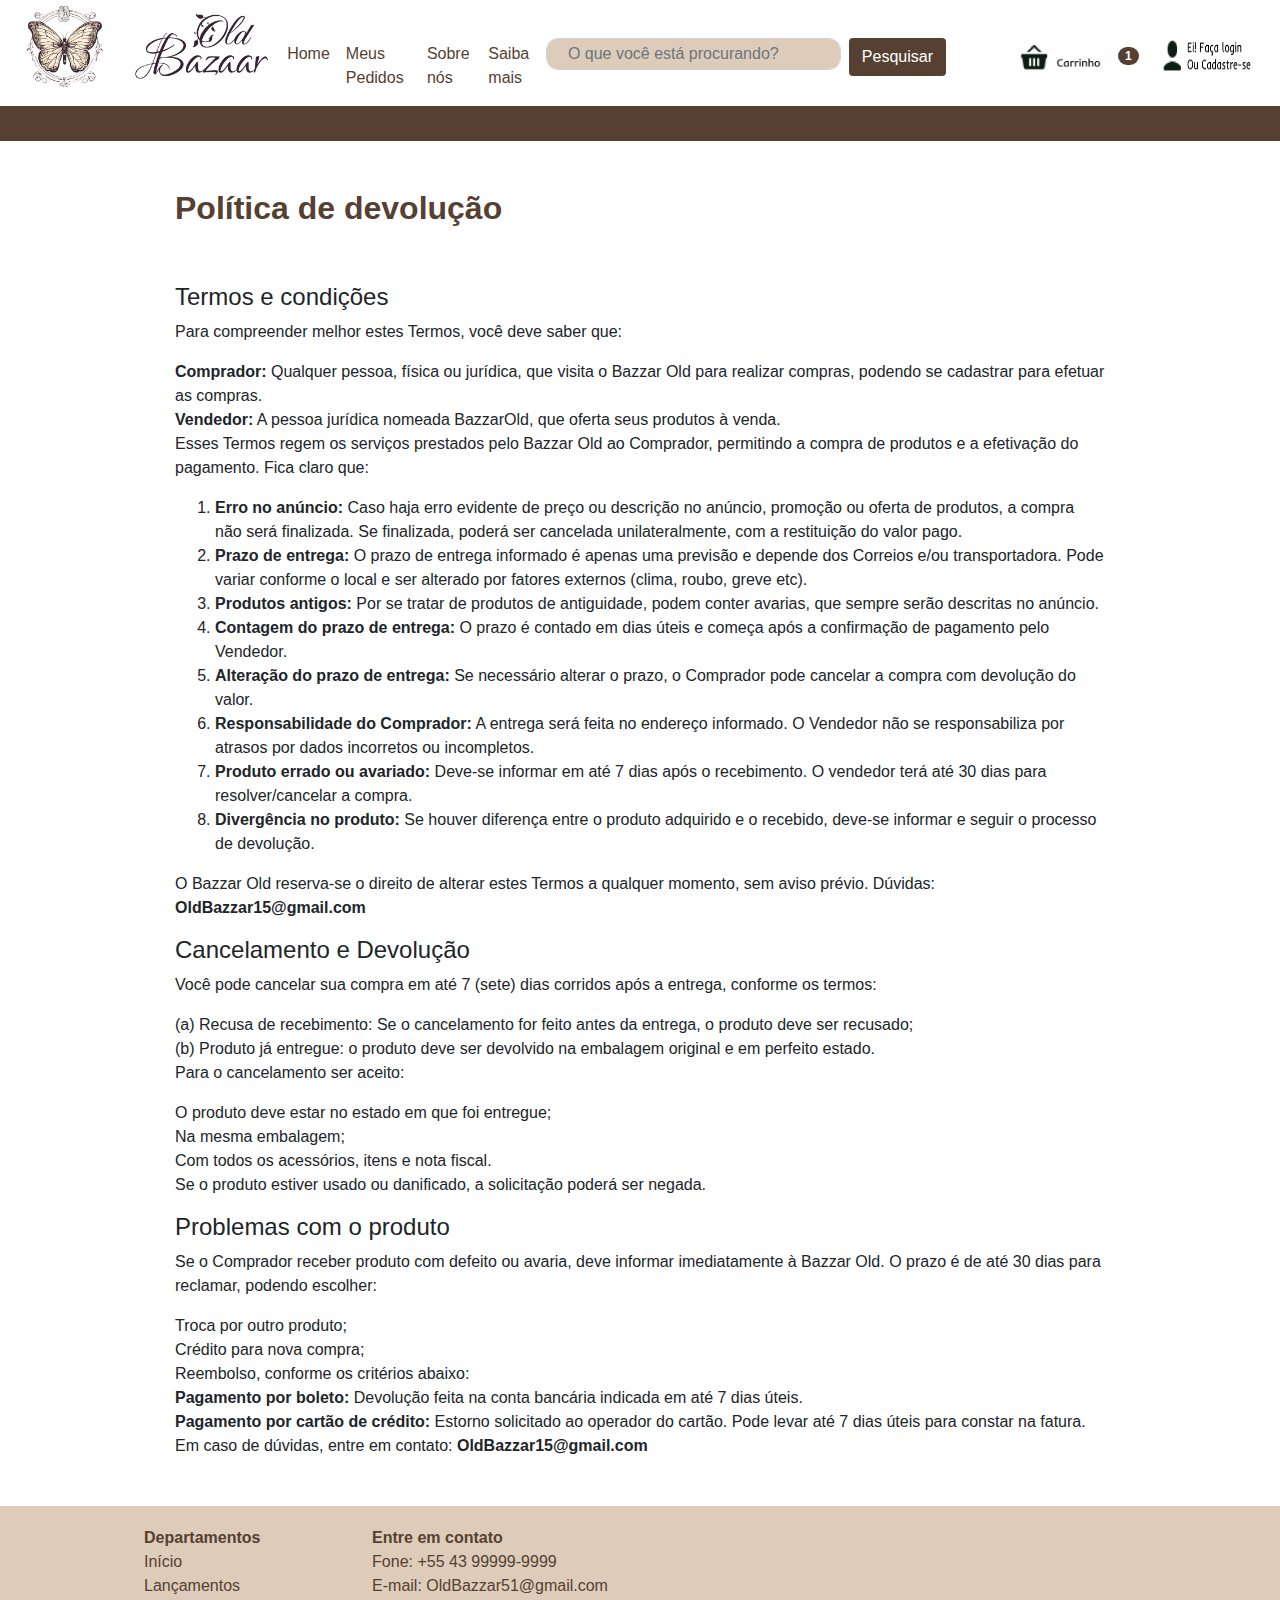
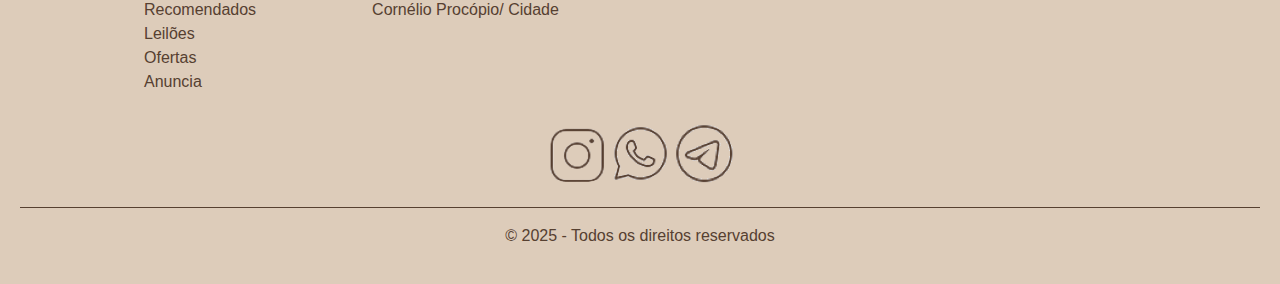
<file: bazaar-old-main/bazaar-old/saiba-mais.html>
<!DOCTYPE html>
<html lang="en">

<head>
    <meta charset="UTF-8">
    <meta name="viewport" content="width=device-width, initial-scale=1.0">
    <link href="https://stackpath.bootstrapcdn.com/bootstrap/4.5.2/css/bootstrap.min.css" rel="stylesheet">
    <link rel="stylesheet" href="styles.css">
    <link rel="shortcut icon" href="./assets/favicon.png" type="image/x-icon">
    <title>Bazaar Old</title>
</head>

<body>
    <nav class="navbar navbar-expand-lg my-navbar">
        <a class="navbar-brando" href="./index.html" style="padding-bottom: 0.5%;">
            <img class="my-logo" src="assets/Captura de tela 2025-03-14 162622.png" alt="">
        </a>
        <div class="collapse navbar-collapse">
            <ul class="navbar-nav mr-auto my-list">
                <li class="nav-item" style="margin-top: -20px;">
                    <a class="nav-link" href="./index.html">Home</a>
                </li>
                <li class="nav-item" style="margin-top: -20px;">
                    <a class="nav-link" href="./meus_pedidos.html">Meus Pedidos</a>
                </li>
                <li class="nav-item" style="margin-top: -20px;">
                    <a class="nav-link" href="./sobre-nos.html">Sobre nós</a>
                </li>
                <li class="nav-item" style="margin-top: -20px;">
                    <a class="nav-link" href="./saiba-mais.html">Saiba mais</a>
                </li>
                <li>
                    <form class="form-inline my-2 my-lg-0 my-search" style="padding-top: 3%;">
                        <div class="pesquisar" style="margin-top: -28px;">
                            <input class="form-control mr-sm-2" type="search"
                                placeholder="  O que você está procurando?" aria-label="Search"
                                style="background-color: #ddccba; border-radius: 0.75rem; width: 600px; height: 60%;">
                            <button class="btn button-search my-2 my-sm-0" type="submit">Pesquisar</button>
                        </div>
                    </form>
                </li>
            </ul>
            <ul class="navbar-nav ml-auto">

                <li class="nav-item" style="padding-top: 3%;">
                    <a class="nav-link" href="cart.html"
                        style="margin-right: -60px; margin-right: -90px; margin-left: 32%;"> <img class="my-cart"
                            src="assets/Captura de tela 2025-03-19 134529.png"> <span id="cart-count"
                            class="badge badge-pill" style="background-color: #564031; color: white;">1
                        </span></a>
                </li>

                <li class="nav-item"
                    style="padding-top: 3%; padding-top: 5%; margin-bottom: -10%; margin-left: 10%; margin-right: -40%;">
                    <a class="" href="login.html"> <img class="my-cart" src="assets/cadastrese.png">
                    </a>
                </li>

                </li>
            </ul>
        </div>
    </nav>

    <div class="separator">

    </div>

    
<body>

    <div class="container mt-5 mb-5">
        <h2 style="font-weight: bold; color: #564031;">Política de devolução</h2>
        
        <br>
        <br>

        <h4>Termos e condições</h4>
        <p>Para compreender melhor estes Termos, você deve saber que:</p>
        <ul>
            <li><strong>Comprador:</strong> Qualquer pessoa, física ou jurídica, que visita o Bazzar Old para realizar compras, podendo se cadastrar para efetuar as compras.</li>
            <li><strong>Vendedor:</strong> A pessoa jurídica nomeada BazzarOld, que oferta seus produtos à venda.</li>
        </ul>

        <p>Esses Termos regem os serviços prestados pelo Bazzar Old ao Comprador, permitindo a compra de produtos e a efetivação do pagamento. Fica claro que:</p>
        <ol>
            <li><strong>Erro no anúncio:</strong> Caso haja erro evidente de preço ou descrição no anúncio, promoção ou oferta de produtos, a compra não será finalizada. Se finalizada, poderá ser cancelada unilateralmente, com a restituição do valor pago.</li>
            <li><strong>Prazo de entrega:</strong> O prazo de entrega informado é apenas uma previsão e depende dos Correios e/ou transportadora. Pode variar conforme o local e ser alterado por fatores externos (clima, roubo, greve etc).</li>
            <li><strong>Produtos antigos:</strong> Por se tratar de produtos de antiguidade, podem conter avarias, que sempre serão descritas no anúncio.</li>
            <li><strong>Contagem do prazo de entrega:</strong> O prazo é contado em dias úteis e começa após a confirmação de pagamento pelo Vendedor.</li>
            <li><strong>Alteração do prazo de entrega:</strong> Se necessário alterar o prazo, o Comprador pode cancelar a compra com devolução do valor.</li>
            <li><strong>Responsabilidade do Comprador:</strong> A entrega será feita no endereço informado. O Vendedor não se responsabiliza por atrasos por dados incorretos ou incompletos.</li>
            <li><strong>Produto errado ou avariado:</strong> Deve-se informar em até 7 dias após o recebimento. O vendedor terá até 30 dias para resolver/cancelar a compra.</li>
            <li><strong>Divergência no produto:</strong> Se houver diferença entre o produto adquirido e o recebido, deve-se informar e seguir o processo de devolução.</li>
        </ol>

        <p>O Bazzar Old reserva-se o direito de alterar estes Termos a qualquer momento, sem aviso prévio. Dúvidas: <strong>OldBazzar15@gmail.com</strong></p>

        <h4>Cancelamento e Devolução</h4>
        <p>Você pode cancelar sua compra em até 7 (sete) dias corridos após a entrega, conforme os termos:</p>
        <ul>
            <li>(a) Recusa de recebimento: Se o cancelamento for feito antes da entrega, o produto deve ser recusado;</li>
            <li>(b) Produto já entregue: o produto deve ser devolvido na embalagem original e em perfeito estado.</li>
        </ul>

        <p>Para o cancelamento ser aceito:</p>
        <ul>
            <li>O produto deve estar no estado em que foi entregue;</li>
            <li>Na mesma embalagem;</li>
            <li>Com todos os acessórios, itens e nota fiscal.</li>
        </ul>

        <p>Se o produto estiver usado ou danificado, a solicitação poderá ser negada.</p>

        <h4>Problemas com o produto</h4>
        <p>Se o Comprador receber produto com defeito ou avaria, deve informar imediatamente à Bazzar Old. O prazo é de até 30 dias para reclamar, podendo escolher:</p>
        <ul>
            <li>Troca por outro produto;</li>
            <li>Crédito para nova compra;</li>
            <li>Reembolso, conforme os critérios abaixo:</li>
        </ul>
        <ul>
            <li><strong>Pagamento por boleto:</strong> Devolução feita na conta bancária indicada em até 7 dias úteis.</li>
            <li><strong>Pagamento por cartão de crédito:</strong> Estorno solicitado ao operador do cartão. Pode levar até 7 dias úteis para constar na fatura.</li>
        </ul>

        <p>Em caso de dúvidas, entre em contato: <strong>OldBazzar15@gmail.com</strong></p>
    </div>





        <footer class="footerz">

            <div style="display: flex; padding-left: 10%">
                <ul style="display: block">
                    <li><b>Departamentos</b></li>
                    <li>Início</li>
                    <li>Lançamentos</li>
                    <li>Recomendados</li>
                    <li>Leilões</li>
                    <li>Ofertas</li>
                    <li>Anuncia</li>
                </ul>

                <ul style="display: block; padding-left: 10%">
                    <li><b>Entre em contato</b></li>
                    <li>Fone: +55 43 99999-9999</li>
                    <li>E-mail: OldBazzar51@gmail.com</li>
                    <li>Cornélio Procópio/ Cidade</li>
                </ul>
            </div>
            <br />
            <img src="./assets/insta_ico.png" style="width: 60px;" />
            <img src="./assets/whatsapp_ico.png" style="width: 60px;" />
            <img src="./assets/avi_ico.png" style="width: 60px;" />
            <hr style="height: 1px; border-width: 0; background-color: #564031" />
            <p>&copy; 2025 - Todos os direitos reservados</p>
        </footer>

        <script src="https://code.jquery.com/jquery-3.5.1.slim.min.js"></script>
        <script src="https://cdn.jsdelivr.net/npm/@popperjs/core@2.5.4/dist/umd/popper.min.js"></script>
        <script src="https://stackpath.bootstrapcdn.com/bootstrap/4.5.2/js/bootstrap.min.js"></script>
    </body>

</html>
</file>
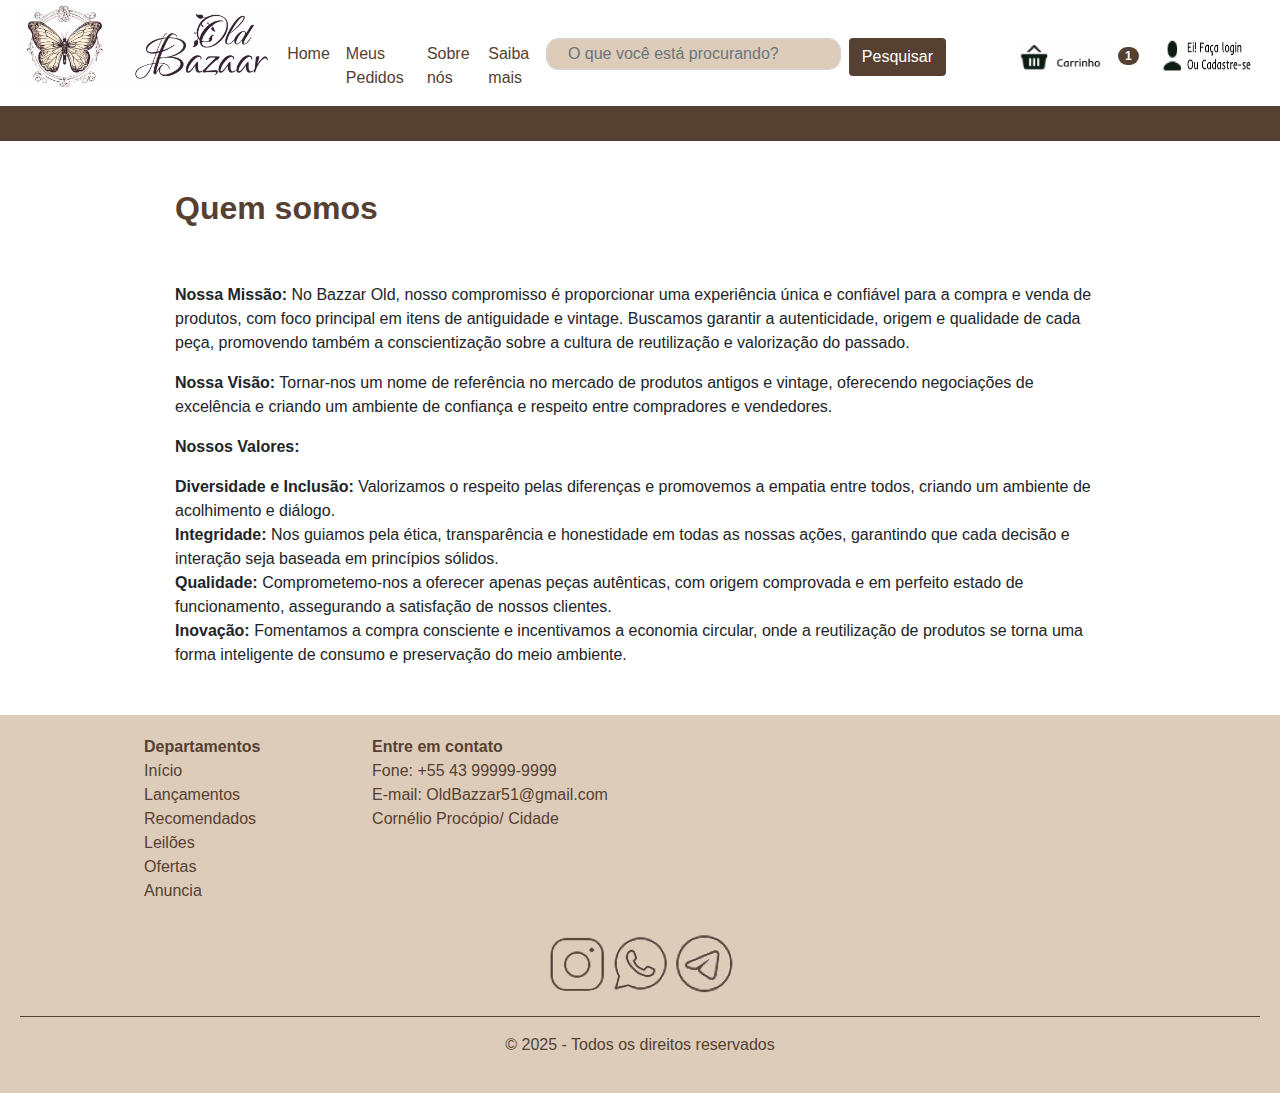
<file: bazaar-old-main/bazaar-old/sobre-nos.html>
<!DOCTYPE html>
<html lang="en">

<head>
    <meta charset="UTF-8">
    <meta name="viewport" content="width=device-width, initial-scale=1.0">
    <link href="https://stackpath.bootstrapcdn.com/bootstrap/4.5.2/css/bootstrap.min.css" rel="stylesheet">
    <link rel="stylesheet" href="styles.css">
    <link rel="shortcut icon" href="./assets/favicon.png" type="image/x-icon">
    <title>Bazaar Old</title>
</head>

<body>
    <nav class="navbar navbar-expand-lg my-navbar">
        <a class="navbar-brando" href="./index.html" style="padding-bottom: 0.5%;">
            <img class="my-logo" src="assets/Captura de tela 2025-03-14 162622.png" alt="">
        </a>
        <div class="collapse navbar-collapse">
            <ul class="navbar-nav mr-auto my-list">
                <li class="nav-item" style="margin-top: -20px;">
                    <a class="nav-link" href="./index.html">Home</a>
                </li>
                <li class="nav-item" style="margin-top: -20px;">
                    <a class="nav-link" href="./meus_pedidos.html">Meus Pedidos</a>
                </li>
                <li class="nav-item" style="margin-top: -20px;">
                    <a class="nav-link" href="./sobre-nos.html">Sobre nós</a>
                </li>
                <li class="nav-item" style="margin-top: -20px;">
                    <a class="nav-link" href="./saiba-mais.html">Saiba mais</a>
                </li>
                <li>
                    <form class="form-inline my-2 my-lg-0 my-search" style="padding-top: 3%;">
                        <div class="pesquisar" style="margin-top: -28px;">
                            <input class="form-control mr-sm-2" type="search"
                                placeholder="  O que você está procurando?" aria-label="Search"
                                style="background-color: #ddccba; border-radius: 0.75rem; width: 600px; height: 60%;">
                            <button class="btn button-search my-2 my-sm-0" type="submit">Pesquisar</button>
                        </div>
                    </form>
                </li>
            </ul>
            <ul class="navbar-nav ml-auto">

                <li class="nav-item" style="padding-top: 3%;">
                    <a class="nav-link" href="cart.html"
                        style="margin-right: -60px; margin-right: -90px; margin-left: 32%;"> <img class="my-cart"
                            src="assets/Captura de tela 2025-03-19 134529.png"> <span id="cart-count"
                            class="badge badge-pill" style="background-color: #564031; color: white;">1
                        </span></a>
                </li>

                <li class="nav-item"
                    style="padding-top: 3%; padding-top: 5%; margin-bottom: -10%; margin-left: 10%; margin-right: -40%;">
                    <a class="" href="login.html"> <img class="my-cart" src="assets/cadastrese.png">
                    </a>
                </li>

                </li>
            </ul>
        </div>
    </nav>

    <div class="separator">

    </div>

    
<body>
    <?php include 'header.php'; ?>

    <div class="container mt-5 mb-5">
  <h2 style="font-weight: bold; color: #564031;">Quem somos</h2>
  
  <br>
  <br>

  <p><strong>Nossa Missão:</strong> No Bazzar Old, nosso compromisso é proporcionar uma experiência única e confiável para a compra e venda de produtos, com foco principal em itens de antiguidade e vintage. Buscamos garantir a autenticidade, origem e qualidade de cada peça, promovendo também a conscientização sobre a cultura de reutilização e valorização do passado.</p>

  <p><strong>Nossa Visão:</strong> Tornar-nos um nome de referência no mercado de produtos antigos e vintage, oferecendo negociações de excelência e criando um ambiente de confiança e respeito entre compradores e vendedores.</p>

  <p><strong>Nossos Valores:</strong></p>
  <ul>
    <li><strong>Diversidade e Inclusão:</strong> Valorizamos o respeito pelas diferenças e promovemos a empatia entre todos, criando um ambiente de acolhimento e diálogo.</li>
    <li><strong>Integridade:</strong> Nos guiamos pela ética, transparência e honestidade em todas as nossas ações, garantindo que cada decisão e interação seja baseada em princípios sólidos.</li>
    <li><strong>Qualidade:</strong> Comprometemo-nos a oferecer apenas peças autênticas, com origem comprovada e em perfeito estado de funcionamento, assegurando a satisfação de nossos clientes.</li>
    <li><strong>Inovação:</strong> Fomentamos a compra consciente e incentivamos a economia circular, onde a reutilização de produtos se torna uma forma inteligente de consumo e preservação do meio ambiente.</li>
  </ul>
</div>


    <footer class="footerz">

            <div style="display: flex; padding-left: 10%">
                <ul style="display: block">
                    <li><b>Departamentos</b></li>
                    <li>Início</li>
                    <li>Lançamentos</li>
                    <li>Recomendados</li>
                    <li>Leilões</li>
                    <li>Ofertas</li>
                    <li>Anuncia</li>
                </ul>

                <ul style="display: block; padding-left: 10%">
                    <li><b>Entre em contato</b></li>
                    <li>Fone: +55 43 99999-9999</li>
                    <li>E-mail: OldBazzar51@gmail.com</li>
                    <li>Cornélio Procópio/ Cidade</li>
                </ul>
            </div>
            <br />
            <img src="./assets/insta_ico.png" style="width: 60px;" />
            <img src="./assets/whatsapp_ico.png" style="width: 60px;" />
            <img src="./assets/avi_ico.png" style="width: 60px;" />
            <hr style="height: 1px; border-width: 0; background-color: #564031" />
            <p>&copy; 2025 - Todos os direitos reservados</p>
        </footer>

        <script src="https://code.jquery.com/jquery-3.5.1.slim.min.js"></script>
        <script src="https://cdn.jsdelivr.net/npm/@popperjs/core@2.5.4/dist/umd/popper.min.js"></script>
        <script src="https://stackpath.bootstrapcdn.com/bootstrap/4.5.2/js/bootstrap.min.js"></script>
    </body>

</html>
</file>
<file: bazaar-old-main/bazaar-old/styles.css>
/* styles.css */
body {
    padding-top: 56px; /* Espaço para a navbar */
}

.navbar {
    margin-bottom: 20px;
}

.descricao-limitada {
  overflow: hidden;
  display: -webkit-box;
  -webkit-line-clamp: 2; /* mostra até 2 linhas */
  -webkit-box-orient: vertical;
  text-overflow: ellipsis;
  min-height: 3.6em; /* mantém espaço reservado mesmo quando curta */
  max-height: 3.6em;
}



.card-img-top {
    height: 200px;
    object-fit: cover;
}

.container {
    max-width: 960px;
}


.my-navbar {
    margin-top: -60px;
    background-color: white;
}

.my-cart {
    width: 50%;
    height: 50%;
}

.my-logo {
    width: 100%;
    height: 100%;
    margin-bottom: -100px;
    margin-top: -105px;
}

.button-search {
    background-color:#564031;
    color: white;
}

.my-search {
    display: flex;
}

.pesquisar {
    width: 400px;
    display: flex;
    margin-top: -10px;
}

.cadastrar {
    width: 80%;
    height: 80%;
}


.nav-link {
    color: #564031;
    /*para remover animação e cor de link usarei*/
    text-decoration: none;
    /* e para remover a troca de cor ao passar o mouse*/
    transition: none;
}

.separator {
    background-color: #564031;
    width: auto;
    height: 40px;
    margin-top: -25px;
}

.my-list {
    margin-top: 50px;
}

.collapse {
    
}

.navbar-brando {
    width: 300px;
}

/* footer */


footer {
	background-color: #DDCCBA;
	color: #564031;
	padding: 20px;
	text-align: center;
	margin-top: auto;
	position: relative;
  	left: 50%;
  	right: 50%;
  	margin-left: -50vw;
  	margin-right: -50vw;
  	width: 100vw;
}

.infos {
    color: #564031;
    text-decoration: none;
}

ul {
	list-style: none;
    text-align: left;
	padding: 0;
	margin: 0;
}

.btn {
    color: white;
}

.edit {
    background-color: #564031;
    color: white;
}

.conteudo {
    margin-top: 20px;
    margin-bottom: 20px;
}

.btn-consultar {
    background-color: #564031;
    color: white;
}

.my-navbar-list {
    background-color: #564031;
    color: white;
}

.col-md-6{
    padding-left: 20%;
}
</file>
